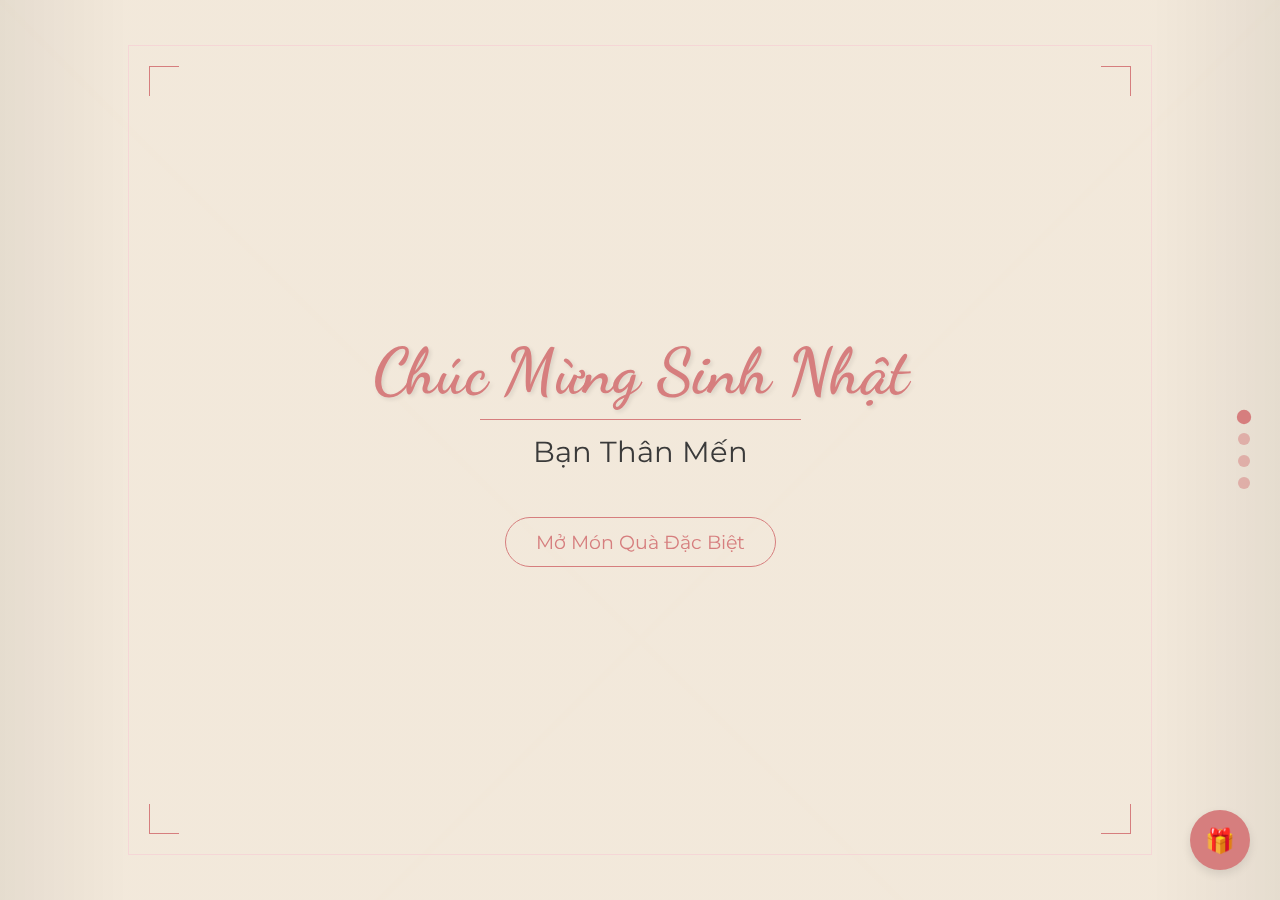
<file: view2.html>
<!DOCTYPE html>
<html lang="vi">
    <head>
        <meta charset="UTF-8" />
        <meta name="viewport" content="width=device-width, initial-scale=1.0" />
        <title>Chúc Mừng Sinh Nhật Bạn Thân Mến</title>
        <!-- <link rel="stylesheet" href="css/style.css" />
        <link rel="stylesheet" href="css/reponsive.css" />
        <link rel="stylesheet" href="css/flowers.css" />
        <link rel="stylesheet" href="css/animations.css" />
        <link rel="stylesheet" href="css/candles.css" />
        <link rel="stylesheet" href="css/fireworks.css" />
        <link rel="stylesheet" href="css/navigation.css" />
        <link rel="stylesheet" href="css/pages.css" />
        <link rel="stylesheet" href="css/layout.css" />
        <link rel="stylesheet" href="css/base.css" /> -->
        <link rel="stylesheet" href="style_temp.css" />
    </head>
    <body>
        <div class="book">
            <!-- Cover -->
            <div class="cover" id="cover">
                <div class="cover-design">
                    <div class="corner corner-tl"></div>
                    <div class="corner corner-tr"></div>
                    <div class="corner corner-bl"></div>
                    <div class="corner corner-br"></div>
                </div>
                <h1 class="cover-title">Chúc Mừng Sinh Nhật</h1>
                <h2 class="cover-subtitle">Bạn Thân Mến</h2>
                <button class="cover-button" id="open-book">
                    Mở Món Quà Đặc Biệt
                </button>
            </div>

            <!-- Pages -->
            <div class="pages" id="pages">
                <!-- Page 1: Birthday Greeting -->
                <div class="page page-1" id="page-1">
                    <div class="page-content">
                        <h2>Lời Chúc Từ Trái Tim</h2>

                        <div class="birthday-message">
                            <p class="birthday-text">
                                Trong ngày sinh nhật đặc biệt này, tôi muốn gửi
                                đến bạn những lời chúc tốt đẹp nhất.
                            </p>
                            <p class="birthday-text">
                                Chúc bạn luôn vui vẻ, khỏe mạnh và hạnh phúc.
                                Mong rằng năm tuổi mới sẽ mang đến cho bạn thật
                                nhiều thành công, may mắn và những trải nghiệm
                                tuyệt vời.
                            </p>
                            <p class="birthday-text">
                                Cảm ơn vì đã là một người bạn tuyệt vời. Chúc
                                mừng sinh nhật!
                            </p>
                        </div>

                        <div class="signature">Người luôn trân trọng bạn</div>
                    </div>
                </div>

                <!-- Page 2: Cake with Centered Candle -->
                <div class="page page-2" id="page-2">
                    <div class="page-content">
                        <h2>Bánh Sinh Nhật</h2>

                        <p>Hãy thổi nến và ước một điều thật đặc biệt!</p>

                        <div class="cake-container">
                            <svg
                                viewBox="0 0 400 400"
                                xmlns="http://www.w3.org/2000/svg"
                                id="cake-svg"
                            >
                                <!-- Fireworks animation elements -->
                                <g id="fireworks">
                                    <!-- Firework 1 -->
                                    <g
                                        class="firework"
                                        transform="translate(60, 80)"
                                    >
                                        <circle r="2" fill="#FF5252">
                                            <animate
                                                attributeName="opacity"
                                                values="0;1;0"
                                                dur="2s"
                                                repeatCount="indefinite"
                                                begin="0s"
                                            />
                                        </circle>
                                        <g>
                                            <line
                                                x1="0"
                                                y1="0"
                                                x2="10"
                                                y2="-10"
                                                stroke="#FF5252"
                                                stroke-width="1.5"
                                            >
                                                <animate
                                                    attributeName="opacity"
                                                    values="0;1;0"
                                                    dur="2s"
                                                    repeatCount="indefinite"
                                                    begin="0s"
                                                />
                                            </line>
                                            <line
                                                x1="0"
                                                y1="0"
                                                x2="10"
                                                y2="0"
                                                stroke="#FF5252"
                                                stroke-width="1.5"
                                            >
                                                <animate
                                                    attributeName="opacity"
                                                    values="0;1;0"
                                                    dur="2s"
                                                    repeatCount="indefinite"
                                                    begin="0s"
                                                />
                                            </line>
                                            <line
                                                x1="0"
                                                y1="0"
                                                x2="10"
                                                y2="10"
                                                stroke="#FF5252"
                                                stroke-width="1.5"
                                            >
                                                <animate
                                                    attributeName="opacity"
                                                    values="0;1;0"
                                                    dur="2s"
                                                    repeatCount="indefinite"
                                                    begin="0s"
                                                />
                                            </line>
                                            <line
                                                x1="0"
                                                y1="0"
                                                x2="0"
                                                y2="10"
                                                stroke="#FF5252"
                                                stroke-width="1.5"
                                            >
                                                <animate
                                                    attributeName="opacity"
                                                    values="0;1;0"
                                                    dur="2s"
                                                    repeatCount="indefinite"
                                                    begin="0s"
                                                />
                                            </line>
                                            <line
                                                x1="0"
                                                y1="0"
                                                x2="-10"
                                                y2="10"
                                                stroke="#FF5252"
                                                stroke-width="1.5"
                                            >
                                                <animate
                                                    attributeName="opacity"
                                                    values="0;1;0"
                                                    dur="2s"
                                                    repeatCount="indefinite"
                                                    begin="0s"
                                                />
                                            </line>
                                            <line
                                                x1="0"
                                                y1="0"
                                                x2="-10"
                                                y2="0"
                                                stroke="#FF5252"
                                                stroke-width="1.5"
                                            >
                                                <animate
                                                    attributeName="opacity"
                                                    values="0;1;0"
                                                    dur="2s"
                                                    repeatCount="indefinite"
                                                    begin="0s"
                                                />
                                            </line>
                                            <line
                                                x1="0"
                                                y1="0"
                                                x2="-10"
                                                y2="-10"
                                                stroke="#FF5252"
                                                stroke-width="1.5"
                                            >
                                                <animate
                                                    attributeName="opacity"
                                                    values="0;1;0"
                                                    dur="2s"
                                                    repeatCount="indefinite"
                                                    begin="0s"
                                                />
                                            </line>
                                            <line
                                                x1="0"
                                                y1="0"
                                                x2="0"
                                                y2="-10"
                                                stroke="#FF5252"
                                                stroke-width="1.5"
                                            >
                                                <animate
                                                    attributeName="opacity"
                                                    values="0;1;0"
                                                    dur="2s"
                                                    repeatCount="indefinite"
                                                    begin="0s"
                                                />
                                            </line>
                                        </g>
                                    </g>

                                    <!-- Firework 2 -->
                                    <g
                                        class="firework"
                                        transform="translate(330, 100)"
                                    >
                                        <circle r="2" fill="#FFD54F">
                                            <animate
                                                attributeName="opacity"
                                                values="0;1;0"
                                                dur="2.3s"
                                                repeatCount="indefinite"
                                                begin="0.5s"
                                            />
                                        </circle>
                                        <g>
                                            <line
                                                x1="0"
                                                y1="0"
                                                x2="10"
                                                y2="-10"
                                                stroke="#FFD54F"
                                                stroke-width="1.5"
                                            >
                                                <animate
                                                    attributeName="opacity"
                                                    values="0;1;0"
                                                    dur="2.3s"
                                                    repeatCount="indefinite"
                                                    begin="0.5s"
                                                />
                                            </line>
                                            <line
                                                x1="0"
                                                y1="0"
                                                x2="10"
                                                y2="0"
                                                stroke="#FFD54F"
                                                stroke-width="1.5"
                                            >
                                                <animate
                                                    attributeName="opacity"
                                                    values="0;1;0"
                                                    dur="2.3s"
                                                    repeatCount="indefinite"
                                                    begin="0.5s"
                                                />
                                            </line>
                                            <line
                                                x1="0"
                                                y1="0"
                                                x2="10"
                                                y2="10"
                                                stroke="#FFD54F"
                                                stroke-width="1.5"
                                            >
                                                <animate
                                                    attributeName="opacity"
                                                    values="0;1;0"
                                                    dur="2.3s"
                                                    repeatCount="indefinite"
                                                    begin="0.5s"
                                                />
                                            </line>
                                            <line
                                                x1="0"
                                                y1="0"
                                                x2="0"
                                                y2="10"
                                                stroke="#FFD54F"
                                                stroke-width="1.5"
                                            >
                                                <animate
                                                    attributeName="opacity"
                                                    values="0;1;0"
                                                    dur="2.3s"
                                                    repeatCount="indefinite"
                                                    begin="0.5s"
                                                />
                                            </line>
                                            <line
                                                x1="0"
                                                y1="0"
                                                x2="-10"
                                                y2="10"
                                                stroke="#FFD54F"
                                                stroke-width="1.5"
                                            >
                                                <animate
                                                    attributeName="opacity"
                                                    values="0;1;0"
                                                    dur="2.3s"
                                                    repeatCount="indefinite"
                                                    begin="0.5s"
                                                />
                                            </line>
                                            <line
                                                x1="0"
                                                y1="0"
                                                x2="-10"
                                                y2="0"
                                                stroke="#FFD54F"
                                                stroke-width="1.5"
                                            >
                                                <animate
                                                    attributeName="opacity"
                                                    values="0;1;0"
                                                    dur="2.3s"
                                                    repeatCount="indefinite"
                                                    begin="0.5s"
                                                />
                                            </line>
                                            <line
                                                x1="0"
                                                y1="0"
                                                x2="-10"
                                                y2="-10"
                                                stroke="#FFD54F"
                                                stroke-width="1.5"
                                            >
                                                <animate
                                                    attributeName="opacity"
                                                    values="0;1;0"
                                                    dur="2.3s"
                                                    repeatCount="indefinite"
                                                    begin="0.5s"
                                                />
                                            </line>
                                            <line
                                                x1="0"
                                                y1="0"
                                                x2="0"
                                                y2="-10"
                                                stroke="#FFD54F"
                                                stroke-width="1.5"
                                            >
                                                <animate
                                                    attributeName="opacity"
                                                    values="0;1;0"
                                                    dur="2.3s"
                                                    repeatCount="indefinite"
                                                    begin="0.5s"
                                                />
                                            </line>
                                        </g>
                                    </g>

                                    <!-- More scattered small fireworks -->
                                    <circle
                                        cx="100"
                                        cy="40"
                                        r="2"
                                        fill="#FF7043"
                                    >
                                        <animate
                                            attributeName="r"
                                            values="0;3;0"
                                            dur="1s"
                                            repeatCount="indefinite"
                                            begin="0.2s"
                                        />
                                        <animate
                                            attributeName="opacity"
                                            values="0;1;0"
                                            dur="1s"
                                            repeatCount="indefinite"
                                            begin="0.2s"
                                        />
                                    </circle>

                                    <circle
                                        cx="150"
                                        cy="70"
                                        r="2"
                                        fill="#f8a5c2"
                                    >
                                        <animate
                                            attributeName="r"
                                            values="0;4;0"
                                            dur="1.5s"
                                            repeatCount="indefinite"
                                            begin="0.7s"
                                        />
                                        <animate
                                            attributeName="opacity"
                                            values="0;1;0"
                                            dur="1.5s"
                                            repeatCount="indefinite"
                                            begin="0.7s"
                                        />
                                    </circle>

                                    <circle
                                        cx="280"
                                        cy="60"
                                        r="2"
                                        fill="#a29bfe"
                                    >
                                        <animate
                                            attributeName="r"
                                            values="0;3;0"
                                            dur="1.2s"
                                            repeatCount="indefinite"
                                            begin="1.2s"
                                        />
                                        <animate
                                            attributeName="opacity"
                                            values="0;1;0"
                                            dur="1.2s"
                                            repeatCount="indefinite"
                                            begin="1.2s"
                                        />
                                    </circle>
                                </g>

                                <!-- Cake - Bottom Layer -->
                                <rect
                                    x="100"
                                    y="300"
                                    width="200"
                                    height="70"
                                    rx="5"
                                    ry="5"
                                    fill="#f5d6d6"
                                />
                                <!-- Cake - Middle Layer -->
                                <rect
                                    x="120"
                                    y="240"
                                    width="160"
                                    height="60"
                                    rx="5"
                                    ry="5"
                                    fill="#eaabab"
                                />
                                <!-- Cake - Top Layer -->
                                <rect
                                    x="140"
                                    y="190"
                                    width="120"
                                    height="50"
                                    rx="5"
                                    ry="5"
                                    fill="#d67e7e"
                                />

                                <!-- White dots on cake (decorations) -->
                                <!-- Bottom layer dots -->
                                <circle cx="130" cy="330" r="5" fill="white" />
                                <circle cx="170" cy="330" r="5" fill="white" />
                                <circle cx="210" cy="330" r="5" fill="white" />
                                <circle cx="250" cy="330" r="5" fill="white" />
                                <circle cx="290" cy="330" r="5" fill="white" />

                                <circle cx="150" cy="350" r="5" fill="white" />
                                <circle cx="190" cy="350" r="5" fill="white" />
                                <circle cx="230" cy="350" r="5" fill="white" />
                                <circle cx="270" cy="350" r="5" fill="white" />

                                <!-- Middle layer dots -->
                                <circle cx="140" cy="260" r="5" fill="white" />
                                <circle cx="180" cy="260" r="5" fill="white" />
                                <circle cx="220" cy="260" r="5" fill="white" />
                                <circle cx="260" cy="260" r="5" fill="white" />

                                <circle cx="160" cy="280" r="5" fill="white" />
                                <circle cx="200" cy="280" r="5" fill="white" />
                                <circle cx="240" cy="280" r="5" fill="white" />

                                <!-- Top layer dots -->
                                <circle cx="160" cy="210" r="5" fill="white" />
                                <circle cx="200" cy="210" r="5" fill="white" />
                                <circle cx="240" cy="210" r="5" fill="white" />

                                <circle cx="180" cy="230" r="5" fill="white" />
                                <circle cx="220" cy="230" r="5" fill="white" />

                                <!-- Candle - perfectly centered on top of cake -->
                                <g id="candle">
                                    <rect
                                        id="candle-body"
                                        x="195"
                                        y="160"
                                        width="10"
                                        height="30"
                                        fill="#FF9800"
                                    />

                                    <!-- Candle Flame Group -->
                                    <g id="candle-flame">
                                        <!-- Inner flame -->
                                        <ellipse
                                            id="candle-flame-inner"
                                            cx="200"
                                            cy="155"
                                            rx="5"
                                            ry="8"
                                            fill="#FFEB3B"
                                        >
                                            <animate
                                                attributeName="ry"
                                                values="7;9;7"
                                                dur="0.5s"
                                                repeatCount="indefinite"
                                            />
                                            <animate
                                                attributeName="opacity"
                                                values="0.8;1;0.8"
                                                dur="0.5s"
                                                repeatCount="indefinite"
                                            />
                                        </ellipse>

                                        <!-- Outer glow -->
                                        <ellipse
                                            id="candle-flame-outer"
                                            cx="200"
                                            cy="155"
                                            rx="8"
                                            ry="12"
                                            fill="#FFC107"
                                            opacity="0.7"
                                        >
                                            <animate
                                                attributeName="ry"
                                                values="11;13;11"
                                                dur="0.5s"
                                                repeatCount="indefinite"
                                            />
                                            <animate
                                                attributeName="opacity"
                                                values="0.5;0.7;0.5"
                                                dur="0.5s"
                                                repeatCount="indefinite"
                                            />
                                        </ellipse>

                                        <!-- Light radiation -->
                                        <circle
                                            id="candle-glow"
                                            cx="200"
                                            cy="155"
                                            r="15"
                                            fill="#FFEB3B"
                                            opacity="0.3"
                                        >
                                            <animate
                                                attributeName="r"
                                                values="15;20;15"
                                                dur="1s"
                                                repeatCount="indefinite"
                                            />
                                            <animate
                                                attributeName="opacity"
                                                values="0.3;0.1;0.3"
                                                dur="1s"
                                                repeatCount="indefinite"
                                            />
                                        </circle>
                                    </g>
                                </g>

                                <!-- More sparkling fireworks -->
                                <g id="sparkles">
                                    <!-- Sparkle 1 -->
                                    <path
                                        d="M140,120 L145,115 M140,115 L145,120"
                                        stroke="#FFC107"
                                        stroke-width="1.5"
                                    >
                                        <animate
                                            attributeName="opacity"
                                            values="0;1;0"
                                            dur="1s"
                                            repeatCount="indefinite"
                                            begin="0s"
                                        />
                                    </path>

                                    <!-- Sparkle 2 -->
                                    <path
                                        d="M260,100 L265,95 M260,95 L265,100"
                                        stroke="#FF5252"
                                        stroke-width="1.5"
                                    >
                                        <animate
                                            attributeName="opacity"
                                            values="0;1;0"
                                            dur="1.5s"
                                            repeatCount="indefinite"
                                            begin="0.3s"
                                        />
                                    </path>

                                    <!-- Sparkle 3 -->
                                    <path
                                        d="M310,150 L315,145 M310,145 L315,150"
                                        stroke="#64B5F6"
                                        stroke-width="1.5"
                                    >
                                        <animate
                                            attributeName="opacity"
                                            values="0;1;0"
                                            dur="1.2s"
                                            repeatCount="indefinite"
                                            begin="0.6s"
                                        />
                                    </path>
                                </g>

                                <!-- Style -->
                                <style>
                                    @keyframes twinkle {
                                        0% {
                                            opacity: 0;
                                        }
                                        50% {
                                            opacity: 1;
                                        }
                                        100% {
                                            opacity: 0;
                                        }
                                    }
                                    .firework {
                                        animation: twinkle 2s infinite;
                                    }
                                    .firework:nth-child(2) {
                                        animation-delay: 0.3s;
                                    }
                                    .firework:nth-child(3) {
                                        animation-delay: 0.6s;
                                    }
                                </style>
                            </svg>
                        </div>

                        <div class="candle-message" id="candle-message">
                            Chúc bạn những điều tốt đẹp nhất!
                        </div>

                        <!-- Thêm nút thổi nến -->
                        <button class="blow-candle-btn" id="blow-candle">
                            Thổi Nến Sinh Nhật
                        </button>
                        <button class="cake-button" id="reset-candles">
                            Thắp Lại Nến
                        </button>
                    </div>
                </div>

                <!-- Page 3: Fireworks -->
                <div class="page page-3" id="page-3">
                    <div class="page-content">
                        <h2>Pháo Hoa Rực Rỡ</h2>

                        <p>
                            Để chào mừng ngày đặc biệt của bạn với những ánh
                            sáng rực rỡ!
                        </p>

                        <div
                            class="fireworks-container"
                            id="fireworks-container"
                        >
                            <!-- Fireworks will be added with JavaScript -->
                        </div>

                        <button class="firework-button" id="start-fireworks">
                            Bắt Đầu Pháo Hoa
                        </button>
                    </div>
                </div>

                <!-- Page 4: Bouquet -->
                <div class="page page-4" id="page-4">
                    <div class="page-content">
                        <h2>Bó Hoa Tươi Thắm</h2>

                        <p>
                            Một bó hoa đặc biệt dành tặng cho ngày đặc biệt của
                            bạn.
                        </p>

                        <div class="bouquet-container">
                            <div class="bouquet" id="bouquet">
                                <div class="main-stem"></div>
                                <div class="stem stem-1"></div>
                                <div class="stem stem-2"></div>
                                <div class="stem stem-3"></div>
                                <div class="stem stem-4"></div>

                                <div class="leaf leaf-1"></div>
                                <div class="leaf leaf-2"></div>
                                <div class="leaf leaf-3"></div>
                                <div class="leaf leaf-4"></div>

                                <!-- Hoa sẽ được tạo động bằng JavaScript -->

                                <div class="bouquet-wrapper"></div>
                                <div class="bouquet-ribbon"></div>
                            </div>
                        </div>

                        <button class="bouquet-button" id="bloom-flowers">
                            Làm Nở Hoa
                        </button>
                    </div>
                </div>
            </div>

            <!-- Navigation -->
            <div class="navigation">
                <div class="nav-item active" data-page="page-1"></div>
                <div class="nav-item" data-page="page-2"></div>
                <div class="nav-item" data-page="page-3"></div>
                <div class="nav-item" data-page="page-4"></div>
            </div>

            <!-- Surprise button -->
            <div class="surprise-button" id="surprise-button">🎁</div>

            <!-- Modal -->
            <div class="modal-overlay" id="modal-overlay">
                <div class="modal">
                    <button class="modal-close" id="modal-close">
                        &times;
                    </button>
                    <h2 class="modal-title">Bất Ngờ Đặc Biệt!</h2>
                    <div class="modal-content">
                        <p>
                            Chúc mừng sinh nhật thân yêu! Mỗi năm trôi qua đều
                            thêm khẳng định rằng bạn là một người tuyệt vời, độc
                            đáo và đáng quý.
                        </p>
                        <p>
                            Trong ngày đặc biệt này, tôi chỉ muốn nhắc bạn nhớ
                            rằng: bạn là một món quà đối với thế giới này. Mỗi
                            nụ cười, mỗi lời nói, mỗi hành động nhỏ của bạn đều
                            có khả năng tạo nên sự khác biệt trong cuộc sống của
                            những người xung quanh.
                        </p>
                        <p>
                            Hãy tiếp tục là chính mình - người mà tôi và nhiều
                            người khác yêu mến và ngưỡng mộ.
                        </p>
                        <div class="modal-signature">
                            Người luôn trân trọng bạn
                        </div>
                    </div>
                </div>
            </div>
        </div>

        <!-- Sử dụng tệp JavaScript đã gộp -->
        <!-- <script type="module" src="js/config.js"></script>
        <script type="module" src="js/candles.js"></script>
        <script type="module" src="js/fireworks.js"></script>
        <script type="module" src="js/flowers.js"></script>
        <script type="module" src="js/navigation.js"></script>
        <script type="module" src="js/utils.js"></script>
        <script type="module" src="js/main.js"></script> -->
        <script src="script_temp.js"></script>
    </body>
</html>
</file>
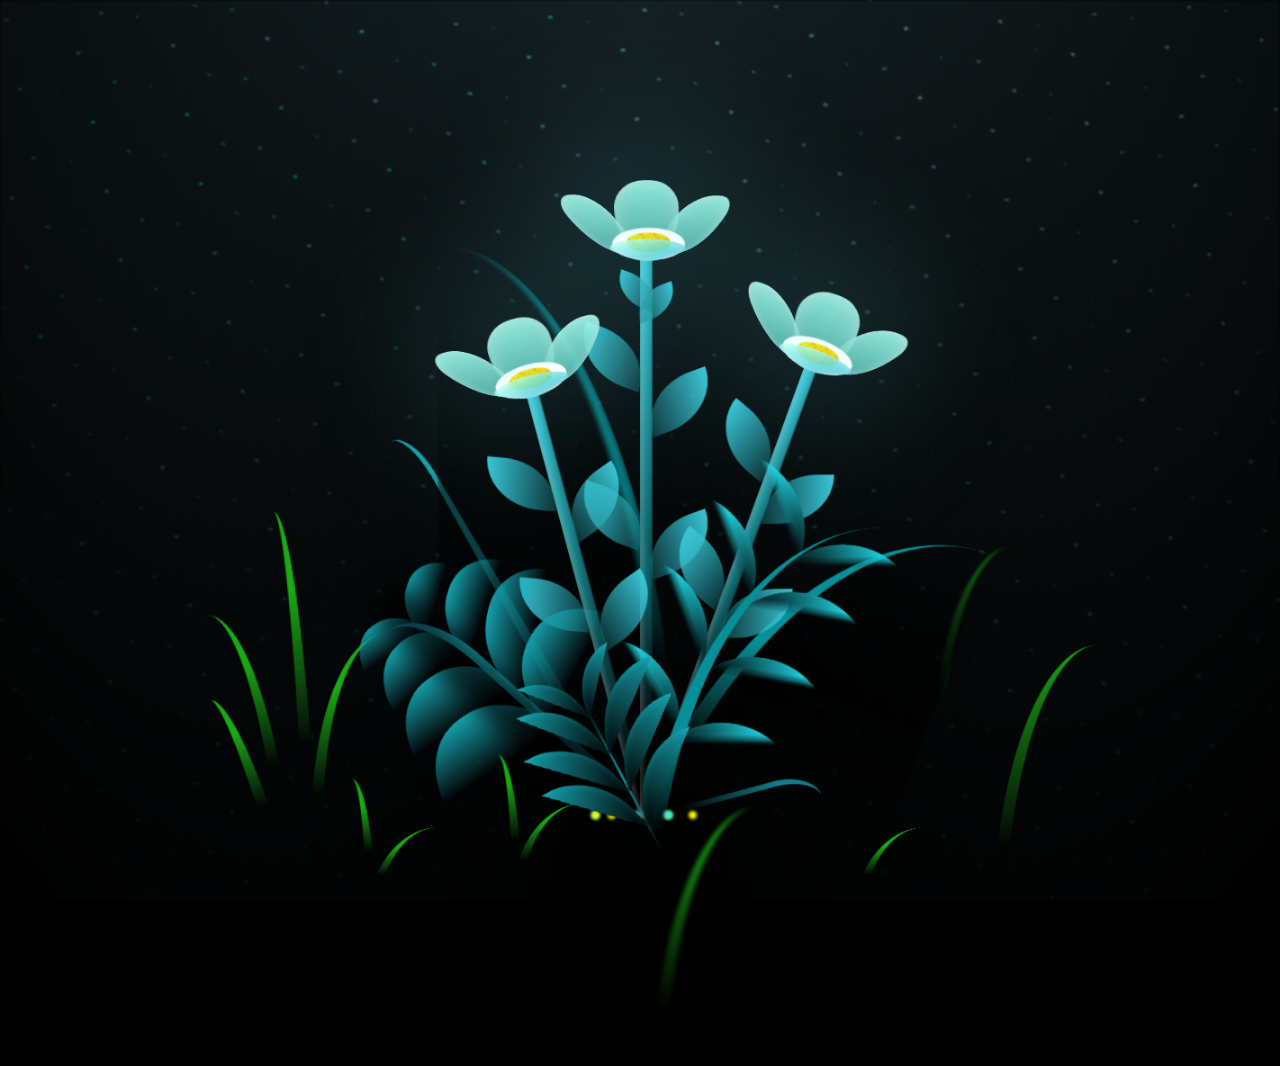
<file: view4.html>
<!DOCTYPE html>
<html lang="en">
    <head>
        <meta charset="UTF-8" />
        <meta name="viewport" content="width=device-width, initial-scale=1.0" />
        <title>Flower Animation</title>
        <link rel="stylesheet" href="style2.css" />
    </head>
    <body>
        <div class="night"></div>
        <div class="flowers">
            <!-- Flower 1 -->
            <div class="flower flower--1">
                <div class="flower__leafs flower__leafs--1">
                    <div class="flower__leaf flower__leaf--1"></div>
                    <div class="flower__leaf flower__leaf--2"></div>
                    <div class="flower__leaf flower__leaf--3"></div>
                    <div class="flower__leaf flower__leaf--4"></div>
                    <div class="flower__white-circle"></div>
                </div>
                <div class="flower__line">
                    <div class="flower__line__leaf flower__line__leaf--1"></div>
                    <div class="flower__line__leaf flower__line__leaf--2"></div>
                    <div class="flower__line__leaf flower__line__leaf--3"></div>
                    <div class="flower__line__leaf flower__line__leaf--4"></div>
                    <div class="flower__line__leaf flower__line__leaf--5"></div>
                    <div class="flower__line__leaf flower__line__leaf--6"></div>
                </div>
                <div class="flower__light flower__light--1"></div>
                <div class="flower__light flower__light--2"></div>
                <div class="flower__light flower__light--3"></div>
                <div class="flower__light flower__light--4"></div>
                <div class="flower__light flower__light--5"></div>
                <div class="flower__light flower__light--6"></div>
                <div class="flower__light flower__light--7"></div>
                <div class="flower__light flower__light--8"></div>
            </div>

            <!-- Flower 2 -->
            <div class="flower flower--2">
                <div class="flower__leafs flower__leafs--2">
                    <div class="flower__leaf flower__leaf--1"></div>
                    <div class="flower__leaf flower__leaf--2"></div>
                    <div class="flower__leaf flower__leaf--3"></div>
                    <div class="flower__leaf flower__leaf--4"></div>
                    <div class="flower__white-circle"></div>
                </div>
                <div class="flower__line">
                    <div class="flower__line__leaf flower__line__leaf--1"></div>
                    <div class="flower__line__leaf flower__line__leaf--2"></div>
                    <div class="flower__line__leaf flower__line__leaf--3"></div>
                    <div class="flower__line__leaf flower__line__leaf--4"></div>
                </div>
            </div>

            <!-- Flower 3 -->
            <div class="flower flower--3">
                <div class="flower__leafs flower__leafs--3">
                    <div class="flower__leaf flower__leaf--1"></div>
                    <div class="flower__leaf flower__leaf--2"></div>
                    <div class="flower__leaf flower__leaf--3"></div>
                    <div class="flower__leaf flower__leaf--4"></div>
                    <div class="flower__white-circle"></div>
                </div>
                <div class="flower__line">
                    <div class="flower__line__leaf flower__line__leaf--1"></div>
                    <div class="flower__line__leaf flower__line__leaf--2"></div>
                    <div class="flower__line__leaf flower__line__leaf--3"></div>
                    <div class="flower__line__leaf flower__line__leaf--4"></div>
                </div>
            </div>

            <!-- Grass Elements -->
            <div class="flower__grass flower__grass--1 growing-grass">
                <div class="flower__grass--top"></div>
                <div class="flower__grass--bottom"></div>
                <div class="flower__grass__leaf flower__grass__leaf--1"></div>
                <div class="flower__grass__leaf flower__grass__leaf--2"></div>
                <div class="flower__grass__leaf flower__grass__leaf--3"></div>
                <div class="flower__grass__leaf flower__grass__leaf--4"></div>
                <div class="flower__grass__leaf flower__grass__leaf--5"></div>
                <div class="flower__grass__leaf flower__grass__leaf--6"></div>
                <div class="flower__grass__leaf flower__grass__leaf--7"></div>
                <div class="flower__grass__leaf flower__grass__leaf--8"></div>
                <div class="flower__grass__overlay"></div>
            </div>

            <div class="flower__grass flower__grass--2 growing-grass">
                <div class="flower__grass--top"></div>
                <div class="flower__grass--bottom"></div>
            </div>

            <!-- Long Grass -->
            <div class="flower__g-long grow-ans" style="--d: 4.1s">
                <div class="flower__g-long__top"></div>
                <div class="flower__g-long__bottom"></div>
            </div>

            <!-- Right Grass -->
            <div
                class="flower__g-right flower__g-right--1 grow-ans"
                style="--d: 4.2s"
            >
                <div class="leaf"></div>
            </div>

            <div
                class="flower__g-right flower__g-right--2 grow-ans"
                style="--d: 4.3s"
            >
                <div class="leaf"></div>
            </div>

            <!-- Front Grass -->
            <div class="flower__g-front grow-ans" style="--d: 4.4s">
                <div class="flower__g-front__line">
                    <div
                        class="flower__g-front__leaf-wrapper flower__g-front__leaf-wrapper--1"
                    >
                        <div class="flower__g-front__leaf"></div>
                    </div>
                    <div
                        class="flower__g-front__leaf-wrapper flower__g-front__leaf-wrapper--2"
                    >
                        <div class="flower__g-front__leaf"></div>
                    </div>
                    <div
                        class="flower__g-front__leaf-wrapper flower__g-front__leaf-wrapper--3"
                    >
                        <div class="flower__g-front__leaf"></div>
                    </div>
                    <div
                        class="flower__g-front__leaf-wrapper flower__g-front__leaf-wrapper--4"
                    >
                        <div class="flower__g-front__leaf"></div>
                    </div>
                    <div
                        class="flower__g-front__leaf-wrapper flower__g-front__leaf-wrapper--5"
                    >
                        <div class="flower__g-front__leaf"></div>
                    </div>
                    <div
                        class="flower__g-front__leaf-wrapper flower__g-front__leaf-wrapper--6"
                    >
                        <div class="flower__g-front__leaf"></div>
                    </div>
                    <div
                        class="flower__g-front__leaf-wrapper flower__g-front__leaf-wrapper--7"
                    >
                        <div class="flower__g-front__leaf"></div>
                    </div>
                    <div
                        class="flower__g-front__leaf-wrapper flower__g-front__leaf-wrapper--8"
                    >
                        <div class="flower__g-front__leaf"></div>
                    </div>
                </div>
            </div>

            <!-- FR Grass -->
            <div class="flower__g-fr grow-ans" style="--d: 4.5s">
                <div class="leaf"></div>
                <div class="flower__g-fr__leaf flower__g-fr__leaf--1"></div>
                <div class="flower__g-fr__leaf flower__g-fr__leaf--2"></div>
                <div class="flower__g-fr__leaf flower__g-fr__leaf--3"></div>
                <div class="flower__g-fr__leaf flower__g-fr__leaf--4"></div>
                <div class="flower__g-fr__leaf flower__g-fr__leaf--5"></div>
                <div class="flower__g-fr__leaf flower__g-fr__leaf--6"></div>
                <div class="flower__g-fr__leaf flower__g-fr__leaf--7"></div>
                <div class="flower__g-fr__leaf flower__g-fr__leaf--8"></div>
            </div>

            <!-- Long Grass Elements -->
            <div class="long-g long-g--1">
                <div class="leaf leaf--0"></div>
                <div class="leaf leaf--1"></div>
                <div class="leaf leaf--2"></div>
                <div class="leaf leaf--3"></div>
            </div>

            <div class="long-g long-g--2">
                <div class="leaf leaf--0"></div>
                <div class="leaf leaf--1"></div>
            </div>

            <div class="long-g long-g--3">
                <div class="leaf leaf--0"></div>
                <div class="leaf leaf--1"></div>
            </div>

            <div class="long-g long-g--4">
                <div class="leaf leaf--0"></div>
            </div>

            <div class="long-g long-g--5">
                <div class="leaf leaf--0"></div>
            </div>

            <div class="long-g long-g--6">
                <div class="leaf leaf--0"></div>
            </div>

            <div class="long-g long-g--7">
                <div class="leaf leaf--0"></div>
            </div>
        </div>

        <script>
            // Add class to body when content is loaded
            document.body.classList.add("not-loaded");

            // Remove the not-loaded class after the page has fully loaded
            window.addEventListener("load", function () {
                setTimeout(function () {
                    document.body.classList.remove("not-loaded");
                }, 100);
            });
        </script>
    </body>
</html>
</file>
<file: css/style.css>
/**
 * style.css - Main stylesheet importing all components
 */

/* Import Google Fonts */
@import url("https://fonts.googleapis.com/css2?family=Playfair+Display:ital,wght@0,400;0,500;0,600;0,700;1,400;1,500&family=Source+Serif+Pro:wght@300;400;600;700&family=Dancing+Script:wght@400;500;600;700&family=Montserrat:wght@300;400;500;600&display=swap");

/* Import component styles */
@import "base.css";
@import "layout.css";
@import "pages.css";
@import "candles.css";
@import "fireworks.css";
/* @import "flowers.css"; */
@import "navigation.css";
@import "animations.css";
@import "responsive.css";
@import "flower2.css";
/* @import "firework-hpbd.css"; */
</file>
<file: css/reponsive.css>
/**
 * PHẦN 8: KHẢ NĂNG HIỂN THỊ TRÊN NHIỀU THIẾT BỊ
 */
@media (max-width: 768px) {
    .cover-title {
        font-size: 3rem;
    }

    .cover-subtitle {
        font-size: 1.5rem;
    }

    .page-content {
        padding: 2rem;
    }

    .page h2 {
        font-size: 2.5rem;
    }

    .birthday-text {
        font-size: 1.4rem;
    }

    .bouquet {
        width: 250px;
    }

    .navigation {
        right: 10px;
    }

    .surprise-button {
        bottom: 20px;
        right: 20px;
        width: 50px;
        height: 50px;
    }

    /* Điều chỉnh kích thước cho night-flowers trên thiết bị nhỏ hơn */
    .night-flowers {
        height: 250px;
    }

    /* Điều chỉnh kích thước hoa */
    .flower__leaf {
        width: 6vmin;
        height: 9vmin;
    }

    .flower__line {
        height: 35vmin;
    }

    /* Điều chỉnh các phần tử microphone trên thiết bị trung bình */
    .microphone-controls {
        margin: 10px 0;
    }

    #mic-button {
        padding: 8px 12px;
        font-size: 12px;
    }

    .mic-status {
        font-size: 12px;
    }
}

@media (max-width: 480px) {
    .cover-title {
        font-size: 2.5rem;
    }

    .cover-subtitle {
        font-size: 1.2rem;
    }

    .page-content {
        padding: 1.5rem;
    }

    .page h2 {
        font-size: 2rem;
    }

    .birthday-text {
        font-size: 1.2rem;
    }

    .bouquet {
        width: 200px;
    }

    .bouquet-wrapper {
        width: 140px;
    }

    /* Điều chỉnh thêm cho night-flowers trên thiết bị nhỏ */
    .night-flowers {
        height: 200px;
    }

    /* Giảm kích thước hoa */
    .flower__leaf {
        width: 5vmin;
        height: 8vmin;
    }

    .flower__line {
        height: 30vmin;
    }

    /* Điều chỉnh khoảng cách */
    .flower--1,
    .flower--2,
    .flower--3 {
        transform: scale(0.8);
    }

    /* Điều chỉnh các phần tử microphone trên thiết bị nhỏ */
    .microphone-controls {
        margin: 8px 0;
    }

    #mic-button {
        padding: 6px 10px;
        font-size: 11px;
        width: 80%;
        max-width: 180px;
    }

    .mic-status {
        font-size: 11px;
        height: 16px;
    }
}
</file>
<file: css/flowers.css>
/**
 * PHẦN 7: HIỆU ỨNG TRANG BÓ HOA
 */

/* Phần container cho bó hoa */
.bouquet-container {
    width: 100%;
    display: flex;
    justify-content: center;
    align-items: center;
    margin: 20px 0;
    position: relative;
    overflow: hidden;
    height: 380px; /* Increased height for more space */
}

/* Nút làm nở hoa */
.bouquet-button {
    display: block;
    margin: 20px auto 10px;
    padding: 10px 25px;
    background-color: var(--light-accent);
    color: var(--text-color);
    border: none;
    border-radius: 30px;
    font-family: "Montserrat", sans-serif;
    font-size: 1rem;
    cursor: pointer;
    transition: all 0.3s ease;
    box-shadow: 0 2px 5px var(--shadow);
    position: relative;
    overflow: hidden;
}

.bouquet-button:hover {
    background-color: var(--accent-color);
    color: white;
    transform: translateY(-2px);
    box-shadow: 0 4px 8px var(--shadow);
}

.bouquet-button:active {
    transform: translateY(0);
}

/* === PHẦN HOA TỰ ĐỘNG === */
/* Container cho bó hoa ban đêm */
.night-flowers {
    position: relative;
    transform: scale(0.7); /* Reduced scale to make flowers smaller */
    width: 100%;
    height: 150%;
    display: flex;
    align-items: flex-end;
    justify-content: center;
    overflow: hidden;
    perspective: 1000px;
}

/* Phần nền tối của bó hoa */
.night {
    position: absolute;
    left: 50%;
    top: 0;
    transform: translateX(-50%);
    width: 100%;
    height: 100%;
    filter: blur(0.1vmin);
    background-image: radial-gradient(ellipse at top, transparent 0%, #000),
        radial-gradient(ellipse at bottom, #000, rgba(255, 220, 220, 0.2)),
        repeating-linear-gradient(
            220deg,
            rgb(0, 0, 0) 0px,
            rgb(0, 0, 0) 19px,
            transparent 19px,
            transparent 22px
        ),
        repeating-linear-gradient(
            189deg,
            rgb(0, 0, 0) 0px,
            rgb(0, 0, 0) 19px,
            transparent 19px,
            transparent 22px
        ),
        repeating-linear-gradient(
            148deg,
            rgb(0, 0, 0) 0px,
            rgb(0, 0, 0) 19px,
            transparent 19px,
            transparent 22px
        ),
        linear-gradient(90deg, #f5d6d6, rgb(240, 240, 240));
}

/* Container hoa */
.flowers {
    position: relative;
    transform: scale(0.75); /* Further reduced scale for better fit */
    margin-bottom: 20px; /* Added margin to push flowers up a bit from bottom */
}

/* === PHẦN HOA === */
/* Flower Base */
.flower {
    --fl-speed: 0.8s;
    position: absolute;
    bottom: 10vmin;
    transform-origin: bottom center;
    z-index: 10;
}

/* Hoa thứ nhất */
.flower--1 {
    animation: moving-flower-1 4s linear infinite;
}

.flower--1 .flower__line {
    height: 60vmin; /* Reduced height for better proportions */
    animation-delay: 0.3s;
}

.flower--1 .flower__line__leaf--1 {
    animation: blooming-leaf-right var(--fl-speed) 1.6s backwards;
}

.flower--1 .flower__line__leaf--2 {
    animation: blooming-leaf-right var(--fl-speed) 1.4s backwards;
}

.flower--1 .flower__line__leaf--3 {
    animation: blooming-leaf-left var(--fl-speed) 1.2s backwards;
}

.flower--1 .flower__line__leaf--4 {
    animation: blooming-leaf-left var(--fl-speed) 1s backwards;
}

.flower--1 .flower__line__leaf--5 {
    animation: blooming-leaf-right var(--fl-speed) 1.8s backwards;
}

.flower--1 .flower__line__leaf--6 {
    animation: blooming-leaf-left var(--fl-speed) 2s backwards;
}

/* Hoa thứ hai */
.flower--2 {
    left: 50%;
    transform: rotate(20deg);
    animation: moving-flower-2 4s linear infinite;
}

.flower--2 .flower__line {
    height: 50vmin; /* Reduced height for better proportions */
    animation-delay: 0.6s;
}

.flower--2 .flower__line__leaf--1 {
    animation: blooming-leaf-right var(--fl-speed) 1.9s backwards;
}

.flower--2 .flower__line__leaf--2 {
    animation: blooming-leaf-right var(--fl-speed) 1.7s backwards;
}

.flower--2 .flower__line__leaf--3 {
    animation: blooming-leaf-left var(--fl-speed) 1.5s backwards;
}

.flower--2 .flower__line__leaf--4 {
    animation: blooming-leaf-left var(--fl-speed) 1.3s backwards;
}

/* Hoa thứ ba */
.flower--3 {
    left: 50%;
    transform: rotate(-15deg);
    animation: moving-flower-3 4s linear infinite;
}

.flower--3 .flower__line {
    animation-delay: 0.9s;
}

.flower--3 .flower__line__leaf--1 {
    animation: blooming-leaf-right var(--fl-speed) 2.5s backwards;
}

.flower--3 .flower__line__leaf--2 {
    animation: blooming-leaf-right var(--fl-speed) 2.3s backwards;
}

.flower--3 .flower__line__leaf--3 {
    animation: blooming-leaf-left var(--fl-speed) 2.1s backwards;
}

.flower--3 .flower__line__leaf--4 {
    animation: blooming-leaf-left var(--fl-speed) 1.9s backwards;
}

/* Phần lá hoa */
.flower__leafs {
    position: relative;
    animation: blooming-flower 2s backwards;
}

.flower__leafs--1 {
    animation-delay: 1.1s;
}

.flower__leafs--2 {
    animation-delay: 1.4s;
}

.flower__leafs--3 {
    animation-delay: 1.7s;
}

.flower__leafs::after {
    content: "";
    position: absolute;
    left: 0;
    top: 0;
    transform: translate(-50%, -100%);
    width: 8vmin;
    height: 8vmin;
    background-color: #f5d6d6;
    filter: blur(10vmin);
}

.flower__leaf {
    position: absolute;
    bottom: 0;
    left: 50%;
    width: 8vmin;
    height: 11vmin;
    border-radius: 51% 49% 47% 53% / 44% 45% 55% 69%;
    background-color: #f8a5c2;
    background-image: linear-gradient(to top, #eaabab, #f8a5c2);
    transform-origin: bottom center;
    opacity: 0.9;
    box-shadow: inset 0 0 2vmin rgba(255, 255, 255, 0.5);
}

.flower__leaf--1 {
    transform: translate(-10%, 1%) rotateY(40deg) rotateX(-50deg);
}

.flower__leaf--2 {
    transform: translate(-50%, -4%) rotateX(40deg);
}

.flower__leaf--3 {
    transform: translate(-90%, 0%) rotateY(45deg) rotateX(50deg);
}

.flower__leaf--4 {
    width: 8vmin;
    height: 8vmin;
    transform-origin: bottom left;
    border-radius: 4vmin 10vmin 4vmin 4vmin;
    transform: translate(-0%, 18%) rotateX(70deg) rotate(-43deg);
    background-image: linear-gradient(to top, #f8a5c2, #eaabab);
    z-index: 1;
    opacity: 0.8;
}

/* Tròn trắng giữa hoa */
.flower__white-circle {
    position: absolute;
    left: -3.5vmin;
    top: -3vmin;
    width: 9vmin;
    height: 4vmin;
    border-radius: 50%;
    background-color: #fff;
}

.flower__white-circle::after {
    content: "";
    position: absolute;
    left: 50%;
    top: 45%;
    transform: translate(-50%, -50%);
    width: 60%;
    height: 60%;
    border-radius: inherit;
    background-image: linear-gradient(
        90deg,
        rgb(255, 235, 18),
        rgb(255, 206, 0)
    );
    box-shadow: 0 0 5px rgba(255, 255, 255, 0.3);
}

/* Thân hoa */
.flower__line {
    height: 55vmin;
    width: 1.5vmin;
    background-image: linear-gradient(
            to left,
            rgb(0, 0, 0, 0.2),
            transparent,
            rgba(255, 255, 255, 0.2)
        ),
        linear-gradient(to top, transparent 10%, #2d8645, #4caf50);
    box-shadow: inset 0 0 2px rgba(0, 0, 0, 0.5);
    animation: grow-flower-tree 4s backwards;
}

.flower__line__leaf {
    --w: 7vmin;
    --h: calc(var(--w) + 2vmin);
    position: absolute;
    top: 20%;
    left: 90%;
    width: var(--w);
    height: var(--h);
    border-top-right-radius: var(--h);
    border-bottom-left-radius: var(--h);
    background-image: linear-gradient(to top, rgba(45, 134, 69, 0.4), #4caf50);
}

.flower__line__leaf--1 {
    transform: rotate(70deg) rotateY(30deg);
}

.flower__line__leaf--2 {
    top: 45%;
    transform: rotate(70deg) rotateY(30deg);
}

.flower__line__leaf--3,
.flower__line__leaf--4,
.flower__line__leaf--6 {
    border-top-right-radius: 0;
    border-bottom-left-radius: 0;
    border-top-left-radius: var(--h);
    border-bottom-right-radius: var(--h);
    left: -460%;
    top: 12%;
    transform: rotate(-70deg) rotateY(30deg);
}

.flower__line__leaf--4 {
    top: 40%;
}

.flower__line__leaf--5 {
    top: 0;
    transform-origin: left;
    transform: rotate(70deg) rotateY(30deg) scale(0.6);
}

.flower__line__leaf--6 {
    top: -2%;
    left: -450%;
    transform-origin: right;
    transform: rotate(-70deg) rotateY(30deg) scale(0.6);
}

/* Ánh sáng */
.flower__light {
    position: absolute;
    bottom: 0vmin;
    width: 1vmin;
    height: 1vmin;
    background-color: #f7c9c9;
    border-radius: 50%;
    filter: blur(0.2vmin);
    animation: light-ans 4s linear infinite backwards;
}

.flower__light:nth-child(odd) {
    background-color: white;
}

.flower__light--1 {
    left: -2vmin;
    animation-delay: 1s;
}

.flower__light--2 {
    left: 3vmin;
    animation-delay: 0.5s;
}

.flower__light--3 {
    left: -6vmin;
    animation-delay: 0.3s;
}

.flower__light--4 {
    left: 6vmin;
    animation-delay: 0.9s;
}

.flower__light--5 {
    left: -1vmin;
    animation-delay: 1.5s;
}

.flower__light--6 {
    left: -4vmin;
    animation-delay: 3s;
}

.flower__light--7 {
    left: 3vmin;
    animation-delay: 2s;
}

.flower__light--8 {
    left: -6vmin;
    animation-delay: 3.5s;
}

/* === CỎ === */
/* Cỏ chính */
.flower__grass {
    --c: #4caf50;
    --line-w: 1.5vmin;
    position: absolute;
    bottom: 12vmin;
    left: -7vmin;
    display: flex;
    flex-direction: column;
    align-items: flex-end;
    z-index: 20;
    transform-origin: bottom center;
    transform: rotate(-48deg) rotateY(40deg);
}

.flower__grass--1 {
    animation: moving-grass 2s linear infinite;
}

.flower__grass--2 {
    left: 2vmin;
    bottom: 10vmin;
    transform: scale(0.5) rotate(75deg) rotateX(10deg) rotateY(-200deg);
    opacity: 0.8;
    z-index: 0;
    animation: moving-grass--2 1.5s linear infinite;
}

.flower__grass--top {
    width: 7vmin;
    height: 10vmin;
    border-top-right-radius: 100%;
    border-right: var(--line-w) solid var(--c);
    transform-origin: bottom center;
    transform: rotate(-2deg);
}

.flower__grass--bottom {
    margin-top: -2px;
    width: var(--line-w);
    height: 25vmin;
    background-image: linear-gradient(to top, transparent, var(--c));
}

.flower__grass__leaf {
    --size: 10vmin;
    position: absolute;
    width: calc(var(--size) * 2.1);
    height: var(--size);
    border-top-left-radius: var(--size);
    border-top-right-radius: var(--size);
    background-image: linear-gradient(
        to top,
        transparent,
        transparent 30%,
        var(--c)
    );
    z-index: 100;
}

.flower__grass__leaf--1 {
    top: -6%;
    left: 30%;
    --size: 6vmin;
    transform: rotate(-20deg);
    animation: growing-grass-ans--1 2s 2.6s backwards;
}

.flower__grass__leaf--2 {
    top: -5%;
    left: -110%;
    --size: 6vmin;
    transform: rotate(10deg);
    animation: growing-grass-ans--2 2s 2.4s linear backwards;
}

.flower__grass__leaf--3 {
    top: 5%;
    left: 60%;
    --size: 8vmin;
    transform: rotate(-18deg) rotateX(-20deg);
    animation: growing-grass-ans--3 2s 2.2s linear backwards;
}

.flower__grass__leaf--4 {
    top: 6%;
    left: -135%;
    --size: 8vmin;
    transform: rotate(2deg);
    animation: growing-grass-ans--4 2s 2s linear backwards;
}

.flower__grass__leaf--5 {
    top: 20%;
    left: 60%;
    --size: 10vmin;
    transform: rotate(-24deg) rotateX(-20deg);
    animation: growing-grass-ans--5 2s 1.8s linear backwards;
}

.flower__grass__leaf--6 {
    top: 22%;
    left: -180%;
    --size: 10vmin;
    transform: rotate(10deg);
    animation: growing-grass-ans--6 2s 1.6s linear backwards;
}

.flower__grass__leaf--7 {
    top: 39%;
    left: 70%;
    --size: 10vmin;
    transform: rotate(-10deg);
    animation: growing-grass-ans--7 2s 1.4s linear backwards;
}

.flower__grass__leaf--8 {
    top: 40%;
    left: -215%;
    --size: 11vmin;
    transform: rotate(10deg);
    animation: growing-grass-ans--8 2s 1.2s linear backwards;
}

.flower__grass__overlay {
    position: absolute;
    top: -10%;
    right: 0%;
    width: 100%;
    height: 100%;
    background-color: rgba(0, 0, 0, 0.6);
    filter: blur(1.5vmin);
    z-index: 100;
}

/* Cỏ dài */
.flower__g-long {
    --w: 2vmin;
    --h: 6vmin;
    --c: #4caf50;
    position: absolute;
    bottom: 10vmin;
    left: -3vmin;
    transform-origin: bottom center;
    transform: rotate(-30deg) rotateY(-20deg);
    display: flex;
    flex-direction: column;
    align-items: flex-end;
    animation: flower-g-long-ans 3s linear infinite;
}

.flower__g-long__top {
    top: calc(var(--h) * -1);
    width: calc(var(--w) + 1vmin);
    height: var(--h);
    border-top-right-radius: 100%;
    border-right: 0.7vmin solid var(--c);
    transform: translate(-0.7vmin, 1vmin);
}

.flower__g-long__bottom {
    width: var(--w);
    height: 50vmin;
    transform-origin: bottom center;
    background-image: linear-gradient(to top, transparent 30%, var(--c));
    box-shadow: inset 0 0 2px rgba(0, 0, 0, 0.5);
    clip-path: polygon(35% 0, 65% 1%, 100% 100%, 0% 100%);
}

/* Cỏ bên phải */
.flower__g-right {
    position: absolute;
    bottom: 6vmin;
    left: -2vmin;
    transform-origin: bottom left;
    transform: rotate(20deg);
}

.flower__g-right .leaf {
    width: 30vmin;
    height: 50vmin;
    border-top-left-radius: 100%;
    border-left: 2vmin solid #2d8645;
    background-image: linear-gradient(to bottom, transparent, #000 60%);
    -webkit-mask-image: linear-gradient(to top, transparent 30%, #2d8645 60%);
    mask-image: linear-gradient(to top, transparent 30%, #2d8645 60%);
}

.flower__g-right--1 {
    animation: flower-g-right-ans 2.5s linear infinite;
}

.flower__g-right--2 {
    left: 5vmin;
    transform: rotateY(-180deg);
    animation: flower-g-right-ans--2 3s linear infinite;
}

.flower__g-right--2 .leaf {
    height: 75vmin;
    filter: blur(0.3vmin);
    opacity: 0.8;
}

/* Cỏ phía trước */
.flower__g-front {
    position: absolute;
    bottom: 6vmin;
    left: 2.5vmin;
    z-index: 100;
    transform-origin: bottom center;
    transform: rotate(-28deg) rotateY(30deg) scale(1.04);
    animation: flower__g-front-ans 2s linear infinite;
}

.flower__g-front__line {
    width: 0.3vmin;
    height: 20vmin;
    background-image: linear-gradient(
        to top,
        transparent,
        #2d8645,
        transparent 100%
    );
    position: relative;
}

.flower__g-front__leaf-wrapper {
    position: absolute;
    top: 0;
    left: 0;
    transform-origin: bottom left;
    transform: rotate(10deg);
}

.flower__g-front__leaf-wrapper:nth-child(even) {
    left: 0vmin;
    transform: rotateY(-180deg) rotate(5deg);
    animation: flower__g-front__leaf-left-ans 1s ease-in backwards;
}

.flower__g-front__leaf-wrapper:nth-child(odd) {
    animation: flower__g-front__leaf-ans 1s ease-in backwards;
}

.flower__g-front__leaf-wrapper--1 {
    top: -8vmin;
    transform: scale(0.7);
    animation: flower__g-front__leaf-ans 1s 5.5s ease-in backwards !important;
}

.flower__g-front__leaf-wrapper--2 {
    top: -8vmin;
    transform: rotateY(-180deg) scale(0.7) !important;
    animation: flower__g-front__leaf-left-ans-2 1s 4.6s ease-in backwards !important;
}

.flower__g-front__leaf-wrapper--3 {
    top: -3vmin;
    animation: flower__g-front__leaf-ans 1s 4.6s ease-in backwards;
}

.flower__g-front__leaf-wrapper--4 {
    top: -3vmin;
    transform: rotateY(-180deg) scale(0.9) !important;
    animation: flower__g-front__leaf-left-ans-2 1s 4.6s ease-in backwards !important;
}

.flower__g-front__leaf-wrapper--5,
.flower__g-front__leaf-wrapper--6 {
    top: 2vmin;
}

.flower__g-front__leaf-wrapper--7,
.flower__g-front__leaf-wrapper--8 {
    top: 6.5vmin;
}

.flower__g-front__leaf-wrapper--2 {
    animation-delay: 5.2s !important;
}

.flower__g-front__leaf-wrapper--3 {
    animation-delay: 4.9s !important;
}

.flower__g-front__leaf-wrapper--5 {
    animation-delay: 4.3s !important;
}

.flower__g-front__leaf-wrapper--6 {
    animation-delay: 4.1s !important;
}

.flower__g-front__leaf-wrapper--7 {
    animation-delay: 3.8s !important;
}

.flower__g-front__leaf-wrapper--8 {
    animation-delay: 3.5s !important;
}

.flower__g-front__leaf {
    width: 10vmin;
    height: 10vmin;
    border-radius: 100% 0% 0% 100% / 100% 100% 0% 0%;
    box-shadow: inset 0 2px 1vmin rgba(76, 175, 80, 0.2);
    background-image: linear-gradient(to bottom left, transparent, #000),
        linear-gradient(
            to bottom right,
            #4caf50 50%,
            transparent 50%,
            transparent
        );
    -webkit-mask-image: linear-gradient(
        to bottom right,
        #4caf50 50%,
        transparent 50%,
        transparent
    );
    mask-image: linear-gradient(
        to bottom right,
        #4caf50 50%,
        transparent 50%,
        transparent
    );
}

/* Cỏ FR */
.flower__g-fr {
    position: absolute;
    bottom: -4vmin;
    left: 1vmin;
    transform-origin: bottom left;
    z-index: 10;
    animation: flower__g-fr-ans 2s linear infinite;
}

.flower__g-fr .leaf {
    width: 30vmin;
    height: 50vmin;
    border-top-left-radius: 100%;
    border-left: 2vmin solid #2d8645;
    -webkit-mask-image: linear-gradient(to top, transparent 25%, #2d8645 50%);
    mask-image: linear-gradient(to top, transparent 25%, #2d8645 50%);
    position: relative;
    z-index: 1;
}

.flower__g-fr__leaf {
    position: absolute;
    top: 0;
    left: 0;
    width: 10vmin;
    height: 10vmin;
    border-radius: 100% 0% 0% 100% / 100% 100% 0% 0%;
    box-shadow: inset 0 2px 1vmin rgba(76, 175, 80, 0.2);
    background-image: linear-gradient(to bottom left, transparent, #000 98%),
        linear-gradient(
            to bottom right,
            #4caf50 45%,
            transparent 50%,
            transparent
        );
    -webkit-mask-image: linear-gradient(
        135deg,
        #4caf50 40%,
        transparent 50%,
        transparent
    );
    mask-image: linear-gradient(
        135deg,
        #4caf50 40%,
        transparent 50%,
        transparent
    );
}

.flower__g-fr__leaf--1 {
    left: 20vmin;
    transform: rotate(45deg);
    animation: flower__g-fr-leaft-ans-1 0.5s 5.2s linear backwards;
}

.flower__g-fr__leaf--2 {
    left: 12vmin;
    top: -7vmin;
    transform: rotate(25deg) rotateY(-180deg);
    animation: flower__g-fr-leaft-ans-6 0.5s 5s linear backwards;
}

.flower__g-fr__leaf--3 {
    left: 15vmin;
    top: 6vmin;
    transform: rotate(55deg);
    animation: flower__g-fr-leaft-ans-5 0.5s 4.8s linear backwards;
}

.flower__g-fr__leaf--4 {
    left: 6vmin;
    top: -2vmin;
    transform: rotate(25deg) rotateY(-180deg);
    animation: flower__g-fr-leaft-ans-6 0.5s 4.6s linear backwards;
}

.flower__g-fr__leaf--5 {
    left: 10vmin;
    top: 14vmin;
    transform: rotate(55deg);
    animation: flower__g-fr-leaft-ans-5 0.5s 4.4s linear backwards;
}

.flower__g-fr__leaf--6 {
    left: 0vmin;
    top: 6vmin;
    transform: rotate(25deg) rotateY(-180deg);
    animation: flower__g-fr-leaft-ans-6 0.5s 4.2s linear backwards;
}

.flower__g-fr__leaf--7 {
    left: 5vmin;
    top: 22vmin;
    transform: rotate(45deg);
    animation: flower__g-fr-leaft-ans-7 0.5s 4s linear backwards;
}

.flower__g-fr__leaf--8 {
    left: -4vmin;
    top: 15vmin;
    transform: rotate(15deg) rotateY(-180deg);
    animation: flower__g-fr-leaft-ans-8 0.5s 3.8s linear backwards;
}

/* Cỏ dài */
.long-g {
    position: absolute;
    bottom: 25vmin;
    left: -42vmin;
    transform-origin: bottom left;
}

.long-g--1 {
    bottom: 0vmin;
    transform: scale(0.8) rotate(-5deg);
}

.long-g--1 .leaf {
    -webkit-mask-image: linear-gradient(
        to top,
        transparent 40%,
        #2d8645 80%
    ) !important;
    mask-image: linear-gradient(
        to top,
        transparent 40%,
        #2d8645 80%
    ) !important;
}

.long-g--1 .leaf--1 {
    --w: 5vmin;
    --h: 60vmin;
    left: -2vmin;
    transform: rotate(3deg) rotateY(-180deg);
}

.long-g--2,
.long-g--3 {
    bottom: -3vmin;
    left: -35vmin;
    transform-origin: center;
    transform: scale(0.6) rotateX(60deg);
}

.long-g--2 .leaf,
.long-g--3 .leaf {
    -webkit-mask-image: linear-gradient(
        to top,
        transparent 50%,
        #2d8645 80%
    ) !important;
    mask-image: linear-gradient(
        to top,
        transparent 50%,
        #2d8645 80%
    ) !important;
}

.long-g--2 .leaf--1,
.long-g--3 .leaf--1 {
    left: -1vmin;
    transform: rotateY(-180deg);
}

.long-g--3 {
    left: -17vmin;
    bottom: 0vmin;
}

.long-g--3 .leaf {
    -webkit-mask-image: linear-gradient(
        to top,
        transparent 40%,
        #2d8645 80%
    ) !important;
    mask-image: linear-gradient(
        to top,
        transparent 40%,
        #2d8645 80%
    ) !important;
}

.long-g--4 {
    left: 25vmin;
    bottom: -3vmin;
    transform-origin: center;
    transform: scale(0.6) rotateX(60deg);
}

.long-g--4 .leaf {
    -webkit-mask-image: linear-gradient(
        to top,
        transparent 50%,
        #2d8645 80%
    ) !important;
    mask-image: linear-gradient(
        to top,
        transparent 50%,
        #2d8645 80%
    ) !important;
}

.long-g--5 {
    left: 42vmin;
    bottom: 0vmin;
    transform: scale(0.8) rotate(2deg);
}

.long-g--6 {
    left: 0vmin;
    bottom: -20vmin;
    z-index: 100;
    filter: blur(0.3vmin);
    transform: scale(0.8) rotate(2deg);
}

.long-g--7 {
    left: 35vmin;
    bottom: 20vmin;
    z-index: -1;
    filter: blur(0.3vmin);
    transform: scale(0.6) rotate(2deg);
    opacity: 0.7;
}

.long-g .leaf {
    --w: 15vmin;
    --h: 40vmin;
    --c: #4caf50;
    position: absolute;
    bottom: 0;
    width: var(--w);
    height: var(--h);
    border-top-left-radius: 100%;
    border-left: 2vmin solid var(--c);
    -webkit-mask-image: linear-gradient(to top, transparent 20%, #000);
    mask-image: linear-gradient(to top, transparent 20%, #000);
    transform-origin: bottom center;
}

.long-g .leaf--0 {
    left: 2vmin;
    animation: leaf-ans-1 4s linear infinite;
}

.long-g .leaf--1 {
    --w: 5vmin;
    --h: 60vmin;
    animation: leaf-ans-1 4s linear infinite;
}

.long-g .leaf--2 {
    --w: 10vmin;
    --h: 40vmin;
    left: -0.5vmin;
    bottom: 5vmin;
    transform-origin: bottom left;
    transform: rotateY(-180deg);
    animation: leaf-ans-2 3s linear infinite;
}

.long-g .leaf--3 {
    --w: 5vmin;
    --h: 30vmin;
    left: -1vmin;
    bottom: 3.2vmin;
    transform-origin: bottom left;
    transform: rotate(-10deg) rotateY(-180deg);
    animation: leaf-ans-3 3s linear infinite;
}

/* Tiện ích */
.grow-ans {
    animation: grow-ans 2s var(--d) backwards;
}

.growing-grass {
    animation: growing-grass-ans 1s 2s backwards;
}

.not-loaded * {
    animation-play-state: paused !important;
}

/* === KEYFRAMES === */
@keyframes growing-grass-ans--1 {
    0% {
        transform-origin: bottom left;
        transform: rotate(-20deg) scale(0);
    }
}

@keyframes growing-grass-ans--2 {
    0% {
        transform-origin: bottom right;
        transform: rotate(10deg) scale(0);
    }
}

@keyframes growing-grass-ans--3 {
    0% {
        transform-origin: bottom left;
        transform: rotate(-18deg) rotateX(-20deg) scale(0);
    }
}

@keyframes growing-grass-ans--4 {
    0% {
        transform-origin: bottom right;
        transform: rotate(2deg) scale(0);
    }
}

@keyframes growing-grass-ans--5 {
    0% {
        transform-origin: bottom left;
        transform: rotate(-24deg) rotateX(-20deg) scale(0);
    }
}

@keyframes growing-grass-ans--6 {
    0% {
        transform-origin: bottom right;
        transform: rotate(10deg) scale(0);
    }
}

@keyframes growing-grass-ans--7 {
    0% {
        transform-origin: bottom left;
        transform: rotate(-10deg) scale(0);
    }
}

@keyframes growing-grass-ans--8 {
    0% {
        transform-origin: bottom right;
        transform: rotate(10deg) scale(0);
    }
}

@keyframes flower-g-long-ans {
    0%,
    100% {
        transform: rotate(-30deg) rotateY(-20deg);
    }
    50% {
        transform: rotate(-32deg) rotateY(-20deg);
    }
}

@keyframes flower-g-right-ans {
    0%,
    100% {
        transform: rotate(20deg);
    }
    50% {
        transform: rotate(24deg) rotateX(-20deg);
    }
}

@keyframes flower-g-right-ans--2 {
    0%,
    100% {
        transform: rotateY(-180deg) rotate(0deg) rotateX(-20deg);
    }
    50% {
        transform: rotateY(-180deg) rotate(6deg) rotateX(-20deg);
    }
}

@keyframes flower__g-front-ans {
    0%,
    100% {
        transform: rotate(-28deg) rotateY(30deg) scale(1.04);
    }
    50% {
        transform: rotate(-35deg) rotateY(40deg) scale(1.04);
    }
}

@keyframes flower__g-front__leaf-ans {
    0% {
        transform: rotate(10deg) scale(0);
    }
}

@keyframes flower__g-front__leaf-left-ans {
    0% {
        transform: rotateY(-180deg) rotate(5deg) scale(0);
    }
}

@keyframes flower__g-front__leaf-left-ans-2 {
    0% {
        transform: rotateY(-180deg) scale(0);
    }
}

@keyframes flower__g-fr-ans {
    0%,
    100% {
        transform: rotate(2deg);
    }
    50% {
        transform: rotate(4deg);
    }
}

@keyframes flower__g-fr-leaft-ans-1 {
    0% {
        transform-origin: left;
        transform: rotate(45deg) scale(0);
    }
}

@keyframes flower__g-fr-leaft-ans-5 {
    0% {
        transform-origin: left;
        transform: rotate(55deg) scale(0);
    }
}

@keyframes flower__g-fr-leaft-ans-6 {
    0% {
        transform-origin: right;
        transform: rotate(25deg) rotateY(-180deg) scale(0);
    }
}

@keyframes flower__g-fr-leaft-ans-7 {
    0% {
        transform-origin: left;
        transform: rotate(45deg) scale(0);
    }
}

@keyframes flower__g-fr-leaft-ans-8 {
    0% {
        transform-origin: right;
        transform: rotate(15deg) rotateY(-180deg) scale(0);
    }
}

@keyframes leaf-ans-1 {
    0%,
    100% {
        transform: rotate(-5deg) scale(1);
    }
    50% {
        transform: rotate(5deg) scale(1.1);
    }
}

@keyframes leaf-ans-2 {
    0%,
    100% {
        transform: rotateY(-180deg) rotate(5deg);
    }
    50% {
        transform: rotateY(-180deg) rotate(0deg) scale(1.1);
    }
}

@keyframes leaf-ans-3 {
    0%,
    100% {
        transform: rotate(-10deg) rotateY(-180deg);
    }
    50% {
        transform: rotate(-20deg) rotateY(-180deg);
    }
}

@keyframes grow-ans {
    0% {
        transform: scale(0);
        opacity: 0;
    }
}

@keyframes light-ans {
    0% {
        opacity: 0;
        transform: translateY(0vmin);
    }
    25% {
        opacity: 1;
        transform: translateY(-5vmin) translateX(-2vmin);
    }
    50% {
        opacity: 1;
        transform: translateY(-15vmin) translateX(2vmin);
        filter: blur(0.2vmin);
    }
    75% {
        transform: translateY(-20vmin) translateX(-2vmin);
        filter: blur(0.2vmin);
    }
    100% {
        transform: translateY(-30vmin);
        opacity: 0;
        filter: blur(1vmin);
    }
}

@keyframes moving-flower-1 {
    0%,
    100% {
        transform: rotate(2deg);
    }
    50% {
        transform: rotate(-2deg);
    }
}

@keyframes moving-flower-2 {
    0%,
    100% {
        transform: rotate(18deg);
    }
    50% {
        transform: rotate(14deg);
    }
}

@keyframes moving-flower-3 {
    0%,
    100% {
        transform: rotate(-18deg);
    }
    50% {
        transform: rotate(-20deg) rotateY(-10deg);
    }
}

@keyframes blooming-leaf-right {
    0% {
        transform-origin: left;
        transform: rotate(70deg) rotateY(30deg) scale(0);
    }
}

@keyframes blooming-leaf-left {
    0% {
        transform-origin: right;
        transform: rotate(-70deg) rotateY(30deg) scale(0);
    }
}

@keyframes grow-flower-tree {
    0% {
        height: 0;
        border-radius: 1vmin;
    }
}

@keyframes blooming-flower {
    0% {
        transform: scale(0);
    }
}

@keyframes moving-grass {
    0%,
    100% {
        transform: rotate(-48deg) rotateY(40deg);
    }
    50% {
        transform: rotate(-50deg) rotateY(40deg);
    }
}

@keyframes moving-grass--2 {
    0%,
    100% {
        transform: scale(0.5) rotate(75deg) rotateX(10deg) rotateY(-200deg);
    }
    50% {
        transform: scale(0.5) rotate(79deg) rotateX(10deg) rotateY(-200deg);
    }
}

@keyframes growing-grass-ans {
    0% {
        transform: scale(0);
    }
}
</file>
<file: css/animations.css>
/**
 * ANIMATIONS - Các hiệu ứng animation dùng chung
 */

/* Animation pháo hoa */
@keyframes explode {
    0% {
        transform: scale(0.1);
        opacity: 0;
        box-shadow: 0 0 5px currentColor;
    }
    10% {
        opacity: 1;
        box-shadow: 0 0 8px currentColor;
    }
    70% {
        box-shadow: 0 0 15px currentColor, 0 0 30px currentColor;
    }
    100% {
        transform: scale(3);
        opacity: 0;
        box-shadow: 0 0 0px currentColor;
    }
}

/* Animation cho các loại pháo hoa */
@keyframes explode-circular {
    0% {
        transform: scale(0.1);
        opacity: 0;
    }
    10% {
        opacity: 1;
    }
    70% {
        box-shadow: 0 0 15px currentColor, 0 0 30px currentColor;
    }
    100% {
        transform: scale(3);
        opacity: 0;
    }
}

@keyframes explode-spiral {
    0% {
        transform: scale(0.1) rotate(0deg);
        opacity: 0;
    }
    10% {
        opacity: 1;
    }
    70% {
        box-shadow: 0 0 15px currentColor, 0 0 30px currentColor;
    }
    100% {
        transform: scale(2.5) rotate(360deg);
        opacity: 0;
    }
}

@keyframes explode-heart {
    0% {
        transform: scale(0.1);
        opacity: 0;
    }
    10% {
        opacity: 1;
    }
    50% {
        transform: scale(2);
        box-shadow: 0 0 15px currentColor, 0 0 30px currentColor;
    }
    100% {
        transform: scale(3);
        opacity: 0;
    }
}

@keyframes explode-star {
    0% {
        transform: scale(0.1) rotate(0deg);
        opacity: 0;
    }
    10% {
        opacity: 1;
    }
    70% {
        box-shadow: 0 0 15px currentColor, 0 0 30px currentColor;
    }
    100% {
        transform: scale(3) rotate(180deg);
        opacity: 0;
    }
}

@keyframes explode-burst {
    0% {
        transform: scale(0.1);
        opacity: 0;
    }
    5% {
        opacity: 1;
    }
    30% {
        transform: scale(2);
        box-shadow: 0 0 15px currentColor, 0 0 30px currentColor;
    }
    100% {
        transform: scale(3.5);
        opacity: 0;
    }
}

@keyframes explode-palm {
    0% {
        transform: scale(0.1);
        opacity: 0;
    }
    10% {
        opacity: 1;
    }
    60% {
        transform: scale(2.5);
        box-shadow: 0 0 15px currentColor, 0 0 30px currentColor;
    }
    100% {
        transform: scale(3);
        opacity: 0;
    }
}

@keyframes explode-ring {
    0% {
        transform: scale(0.1);
        opacity: 0;
    }
    10% {
        opacity: 1;
    }
    50% {
        transform: scale(2);
        box-shadow: 0 0 15px currentColor, 0 0 30px currentColor;
    }
    100% {
        transform: scale(4);
        opacity: 0;
    }
}

@keyframes explode-chrysanthemum {
    0% {
        transform: scale(0.1);
        opacity: 0;
    }
    10% {
        opacity: 1;
    }
    60% {
        transform: scale(2);
        box-shadow: 0 0 15px currentColor, 0 0 30px currentColor;
    }
    100% {
        transform: scale(3.5);
        opacity: 0;
    }
}

@keyframes explode-crossette {
    0% {
        transform: scale(0.1);
        opacity: 0;
    }
    10% {
        opacity: 1;
    }
    40% {
        transform: scale(1.5);
        box-shadow: 0 0 15px currentColor, 0 0 30px currentColor;
    }
    100% {
        transform: scale(3);
        opacity: 0;
    }
}

@keyframes explode-willow {
    0% {
        transform: scale(0.1);
        opacity: 0;
    }
    10% {
        opacity: 1;
    }
    50% {
        transform: scale(2);
        box-shadow: 0 0 15px currentColor, 0 0 30px currentColor;
    }
    80% {
        transform: scale(2.5);
        opacity: 0.5;
    }
    100% {
        transform: scale(3);
        opacity: 0;
    }
}

@keyframes explode-cascade {
    0% {
        transform: scale(0.1);
        opacity: 0;
    }
    10% {
        opacity: 1;
    }
    60% {
        transform: scale(2.5);
        box-shadow: 0 0 20px currentColor, 0 0 40px currentColor;
    }
    100% {
        transform: scale(3.5) translateY(50px);
        opacity: 0;
    }
}

@keyframes explode-peony {
    0% {
        transform: scale(0.1);
        opacity: 0;
    }
    10% {
        opacity: 1;
    }
    50% {
        transform: scale(2.2);
        box-shadow: 0 0 20px currentColor, 0 0 40px currentColor;
    }
    100% {
        transform: scale(3.3);
        opacity: 0;
    }
}

@keyframes explode-galaxy {
    0% {
        transform: scale(0.1) rotate(0deg);
        opacity: 0;
    }
    10% {
        opacity: 1;
    }
    60% {
        transform: scale(2.5) rotate(720deg);
        box-shadow: 0 0 25px currentColor, 0 0 50px currentColor;
    }
    100% {
        transform: scale(4) rotate(1080deg);
        opacity: 0;
    }
}

@keyframes explode-crown {
    0% {
        transform: scale(0.1);
        opacity: 0;
    }
    10% {
        opacity: 1;
    }
    40% {
        transform: scale(1.5);
        box-shadow: 0 0 15px currentColor, 0 0 30px currentColor;
    }
    70% {
        transform: scale(2.5);
        box-shadow: 0 0 20px currentColor, 0 0 40px currentColor;
    }
    100% {
        transform: scale(3.2);
        opacity: 0;
    }
}

@keyframes explode-glitter {
    0% {
        transform: scale(0.1);
        opacity: 0;
    }
    10% {
        opacity: 1;
        box-shadow: 0 0 20px currentColor, 0 0 40px white;
    }
    50% {
        transform: scale(2);
        box-shadow: 0 0 30px currentColor, 0 0 60px white;
    }
    100% {
        transform: scale(4);
        opacity: 0;
    }
}

/* Animation cho các loại hạt pháo hoa */
@keyframes particle-circular {
    from {
        transform: translateX(0) scale(1);
        opacity: 1;
    }
    to {
        transform: translateX(100px) scale(0);
        opacity: 0;
    }
}

@keyframes particle-spiral {
    0% {
        transform: translateX(0) scale(1) rotate(0deg);
        opacity: 1;
    }
    100% {
        transform: translateX(120px) scale(0) rotate(720deg);
        opacity: 0;
    }
}

@keyframes particle-heart {
    0% {
        transform: translateX(0) translateY(0) scale(1);
        opacity: 1;
    }
    100% {
        transform: translateX(var(--tx, 0)) translateY(var(--ty, 0)) scale(0);
        opacity: 0;
    }
}

@keyframes particle-star {
    0% {
        transform: translateX(0) scale(1) rotate(0deg);
        opacity: 1;
    }
    100% {
        transform: translateX(100px) scale(0) rotate(180deg);
        opacity: 0;
    }
}

@keyframes particle-burst {
    0% {
        transform: translateX(0) translateY(0) scale(1);
        opacity: 1;
    }
    100% {
        transform: translateX(var(--tx, 0)) translateY(var(--ty, 0)) scale(0);
        opacity: 0;
    }
}

@keyframes particle-palm {
    0% {
        transform: translateX(0) translateY(0) scale(1);
        opacity: 1;
    }
    60% {
        opacity: 0.6;
    }
    100% {
        transform: translateX(80px) translateY(40px) scale(0);
        opacity: 0;
    }
}

@keyframes particle-ring {
    0% {
        transform: translateX(0) scale(1);
        opacity: 1;
    }
    100% {
        transform: translateX(70px) scale(0);
        opacity: 0;
    }
}

@keyframes particle-chrysanthemum {
    0% {
        transform: translateX(0) scale(1);
        opacity: 1;
    }
    40% {
        opacity: 0.8;
    }
    100% {
        transform: translateX(120px) scale(0);
        opacity: 0;
    }
}

@keyframes particle-crossette {
    0% {
        transform: translateX(0) scale(1);
        opacity: 1;
    }
    30% {
        opacity: 0.8;
    }
    100% {
        transform: translateX(80px) scale(0);
        opacity: 0;
    }
}

@keyframes particle-willow {
    0% {
        transform: translateX(0) translateY(0) scale(1);
        opacity: 1;
    }
    50% {
        opacity: 0.8;
    }
    100% {
        transform: translateX(40px) translateY(140px) scale(0);
        opacity: 0;
    }
}

@keyframes particle-cascade {
    0% {
        transform: translateX(0) translateY(0) scale(1);
        opacity: 1;
    }
    60% {
        opacity: 0.7;
    }
    100% {
        transform: translateX(20px) translateY(150px) scale(0);
        opacity: 0;
    }
}

@keyframes particle-peony {
    0% {
        transform: translateX(0) scale(1);
        opacity: 1;
    }
    50% {
        opacity: 0.8;
    }
    100% {
        transform: translateX(100px) scale(0);
        opacity: 0;
    }
}

@keyframes particle-galaxy {
    0% {
        transform: translateX(0) scale(1) rotate(0deg);
        opacity: 1;
    }
    70% {
        opacity: 0.6;
    }
    100% {
        transform: translateX(120px) scale(0) rotate(720deg);
        opacity: 0;
    }
}

@keyframes particle-crown {
    0% {
        transform: translateX(0) scale(1);
        opacity: 1;
    }
    60% {
        opacity: 0.7;
    }
    100% {
        transform: translateX(90px) scale(0) translateY(20px);
        opacity: 0;
    }
}

@keyframes particle-glitter {
    0% {
        transform: translateX(0) scale(1) rotate(0deg);
        opacity: 1;
        box-shadow: 0 0 8px currentColor, 0 0 15px white;
    }
    30% {
        opacity: 1;
        box-shadow: 0 0 10px currentColor, 0 0 20px white;
    }
    100% {
        transform: translateX(80px) scale(0) rotate(180deg);
        opacity: 0;
    }
}

@keyframes particle-child {
    0% {
        transform: translateX(0) scale(0.8);
        opacity: 0.8;
    }
    100% {
        transform: translateX(40px) scale(0);
        opacity: 0;
    }
}

@keyframes sparkle {
    0% {
        opacity: 0.6;
        box-shadow: 0 0 3px currentColor;
    }
    100% {
        opacity: 1;
        box-shadow: 0 0 8px currentColor, 0 0 12px white;
    }
}

@keyframes glow {
    0% {
        transform: translate(-50%, -50%) scale(1);
        opacity: 0.7;
    }
    100% {
        transform: translate(-50%, -50%) scale(6);
        opacity: 0;
    }
}

@keyframes ripple {
    0% {
        width: 10px;
        height: 10px;
        opacity: 1;
    }
    100% {
        width: 100px;
        height: 100px;
        opacity: 0;
    }
}

@keyframes twinkle {
    0% {
        opacity: 0.3;
        transform: scale(1);
    }
    100% {
        opacity: 1;
        transform: scale(1.2);
    }
}

@keyframes cloudMove {
    from {
        left: -20%;
    }
    to {
        left: 120%;
    }
}

/* Animation bó hoa và bướm */
@keyframes bouquetAnimation {
    0% {
        transform: translateY(0) rotate(0deg);
    }
    25% {
        transform: translateY(-10px) rotate(-2deg);
    }
    50% {
        transform: translateY(-5px) rotate(1deg);
    }
    75% {
        transform: translateY(-8px) rotate(-1deg);
    }
    100% {
        transform: translateY(0) rotate(0deg);
    }
}

@keyframes ribbonGlow {
    from {
        opacity: 0;
    }
    to {
        opacity: 0.5;
    }
}

@keyframes butterflyFloat {
    0% {
        transform: translateY(0) rotate(0deg);
    }
    25% {
        transform: translateY(-3px) rotate(1deg);
    }
    50% {
        transform: translateY(-5px) rotate(-1deg);
    }
    75% {
        transform: translateY(-2px) rotate(1deg);
    }
    100% {
        transform: translateY(0) rotate(0deg);
    }
}

@keyframes wingBeat {
    0% {
        transform: rotate(-10deg);
        box-shadow: inset 0 0 4px rgba(255, 255, 255, 0.3);
    }
    50% {
        transform: rotate(-25deg);
        box-shadow: inset 0 0 8px rgba(255, 255, 255, 0.5);
    }
    100% {
        transform: rotate(-40deg);
        box-shadow: inset 0 0 4px rgba(255, 255, 255, 0.3);
    }
}

@keyframes butterflyPetalFall {
    0% {
        transform: rotate(0deg) translateY(0);
        opacity: 0.7;
    }
    50% {
        transform: rotate(180deg) translateY(40px) translateX(20px);
        opacity: 0.5;
    }
    100% {
        transform: rotate(360deg) translateY(100px) translateX(-10px);
        opacity: 0;
    }
}

@keyframes flowerGlow {
    0% {
        opacity: 0;
        transform: translate(-50%, -50%) scale(1);
    }
    50% {
        opacity: 0.5;
        transform: translate(-50%, -50%) scale(1.3);
    }
    100% {
        opacity: 0;
        transform: translate(-50%, -50%) scale(1.5);
    }
}

@keyframes dewSparkle {
    0% {
        box-shadow: 0 0 3px rgba(255, 255, 255, 0.5),
            inset 0 0 2px rgba(255, 255, 255, 0.5);
    }
    50% {
        box-shadow: 0 0 8px rgba(255, 255, 255, 0.8),
            inset 0 0 4px rgba(255, 255, 255, 0.8);
    }
    100% {
        box-shadow: 0 0 3px rgba(255, 255, 255, 0.5),
            inset 0 0 2px rgba(255, 255, 255, 0.5);
    }
}

@keyframes glitter {
    0% {
        opacity: 0;
        transform: scale(0.5);
    }
    20% {
        opacity: 1;
        transform: scale(1);
    }
    50% {
        opacity: 0.7;
        transform: scale(0.7);
    }
    80% {
        opacity: 1;
        transform: scale(1);
    }
    100% {
        opacity: 0;
        transform: scale(0.5);
    }
}

@keyframes petalFall {
    0% {
        transform: rotate(45deg) translateY(0) translateX(0);
        opacity: 1;
    }
    50% {
        transform: rotate(180deg) translateY(75px) translateX(25px);
        opacity: 0.8;
    }
    100% {
        transform: rotate(360deg) translateY(150px) translateX(-20px);
        opacity: 0;
    }
}

@keyframes bouquetLight {
    0% {
        opacity: 0.1;
        transform: translateX(-50%) scale(0.9);
    }
    100% {
        opacity: 0.3;
        transform: translateX(-50%) scale(1.1);
    }
}

@keyframes bouquetSparkle {
    0% {
        transform: scale(0);
        opacity: 0;
        box-shadow: 0 0 0 rgba(255, 255, 255, 0);
    }
    50% {
        transform: scale(1);
        opacity: 1;
        box-shadow: 0 0 15px rgba(255, 255, 255, 0.8),
            0 0 30px rgba(255, 255, 255, 0.4);
    }
    100% {
        transform: scale(0);
        opacity: 0;
        box-shadow: 0 0 0 rgba(255, 255, 255, 0);
    }
}

@keyframes flowerShake {
    0% {
        transform: scale(1) rotate(var(--rotate, 0deg));
    }
    25% {
        transform: scale(1.05) rotate(calc(var(--rotate, 0deg) + 3deg));
    }
    50% {
        transform: scale(1.05) rotate(calc(var(--rotate, 0deg) - 2deg));
    }
    75% {
        transform: scale(1.05) rotate(calc(var(--rotate, 0deg) + 1deg));
    }
    100% {
        transform: scale(1) rotate(var(--rotate, 0deg));
    }
}

@keyframes glowText {
    0% {
        text-shadow: 0 0 5px currentColor, 0 0 10px currentColor;
        transform: scale(1);
    }
    50% {
        text-shadow: 0 0 15px currentColor, 0 0 25px currentColor,
            0 0 35px white;
        transform: scale(1.05);
    }
    100% {
        text-shadow: 0 0 5px currentColor, 0 0 10px currentColor;
        transform: scale(1);
    }
}
</file>
<file: css/candles.css>
/**
 * PHẦN 4: BÁNH SINH NHẬT VÀ NẾN
 */
.cake-container {
    width: 100%;
    height: 400px;
    position: relative;
    margin: 2rem auto;
    perspective: 1000px;
}

.cake-container svg {
    max-width: 100%;
    height: 100%;
    display: block;
    margin: 0 auto;
}

/* Hiệu ứng cho nến */
#candle {
    cursor: pointer;
    transition: transform 0.3s ease;
}

#candle:hover {
    transform: translateY(-3px);
    filter: drop-shadow(0 2px 4px rgba(0, 0, 0, 0.2));
}

/* Hiệu ứng chớp nháy cho lửa nến */
#candle-flame.flicker #candle-flame-inner {
    animation: flame-flicker 0.5s ease-in-out infinite alternate !important;
}

#candle-flame.flicker #candle-flame-outer {
    animation: flame-flicker-outer 0.5s ease-in-out infinite alternate !important;
}

@keyframes flame-flicker {
    0% {
        transform: scaleY(1) translateY(0) rotate(-2deg);
        opacity: 0.9;
        ry: 7;
    }
    25% {
        transform: scaleY(1.1) translateY(-1px) rotate(0deg);
        opacity: 1;
        ry: 9;
    }
    50% {
        transform: scaleY(0.9) translateY(0) rotate(2deg);
        opacity: 0.85;
        ry: 7;
    }
    75% {
        transform: scaleY(1.05) translateY(-0.5px) rotate(-1deg);
        opacity: 0.95;
        ry: 8;
    }
    100% {
        transform: scaleY(1) translateY(0) rotate(1deg);
        opacity: 0.9;
        ry: 7;
    }
}

@keyframes flame-flicker-outer {
    0% {
        transform: scaleY(1) translateY(0) rotate(1deg);
        opacity: 0.6;
        ry: 11;
    }
    25% {
        transform: scaleY(1.1) translateY(-1px) rotate(0deg);
        opacity: 0.7;
        ry: 13;
    }
    50% {
        transform: scaleY(0.95) translateY(0) rotate(-1deg);
        opacity: 0.5;
        ry: 11;
    }
    75% {
        transform: scaleY(1.05) translateY(-0.5px) rotate(0.5deg);
        opacity: 0.65;
        ry: 12;
    }
    100% {
        transform: scaleY(1) translateY(0) rotate(0deg);
        opacity: 0.7;
        ry: 11;
    }
}

/* Hiệu ứng khói */
.smoke-effect {
    filter: blur(2px);
}

/* Pháo hoa nhỏ trên bánh */
.cake-firework {
    position: absolute;
    width: 4px;
    height: 4px;
    border-radius: 50%;
    transform-origin: center;
    animation: cake-firework-explode 1.5s ease-out forwards;
    z-index: 10;
}

@keyframes cake-firework-explode {
    0% {
        transform: scale(0.1);
        opacity: 0;
    }
    10% {
        opacity: 1;
    }
    100% {
        transform: scale(2.5);
        opacity: 0;
    }
}

.cake-particle {
    position: absolute;
    width: 100%;
    height: 15px;
    animation: cake-particle-animate 1s ease-out forwards;
}

.cake-particle div {
    position: absolute;
    top: 0;
    left: 0;
    width: 2px;
    height: 2px;
    border-radius: 50%;
}

@keyframes cake-particle-animate {
    from {
        transform: rotate(0deg) translateX(0) rotate(0deg);
        opacity: 1;
    }
    to {
        transform: rotate(360deg) translateX(20px) rotate(-360deg);
        opacity: 0;
    }
}

/* Nút thổi nến */
.blow-candle-btn {
    padding: 8px 20px;
    background-color: var(--accent-soft);
    border: none;
    color: white;
    font-family: "Montserrat", sans-serif;
    font-size: 0.9rem;
    cursor: pointer;
    border-radius: 20px;
    margin: 1rem auto;
    display: block;
    transition: all 0.3s ease;
    box-shadow: 0 2px 8px rgba(0, 0, 0, 0.1);
}

.blow-candle-btn:hover {
    background-color: var(--accent-color);
    transform: translateY(-2px);
    box-shadow: 0 4px 12px rgba(0, 0, 0, 0.15);
}

.candle-message {
    text-align: center;
    font-family: "Dancing Script", cursive;
    font-size: 1.8rem;
    color: var(--accent-color);
    margin-top: 2rem;
    height: 50px;
    opacity: 0;
    transform: translateY(20px);
    transition: all 0.5s ease;
}

.candle-message.show {
    opacity: 1;
    transform: translateY(0);
}

.cake-button {
    padding: 10px 25px;
    background-color: transparent;
    border: 1px solid var(--accent-color);
    color: var(--accent-color);
    font-family: "Montserrat", sans-serif;
    font-size: 1rem;
    cursor: pointer;
    border-radius: 30px;
    margin: 1rem auto;
    display: block;
    transition: all 0.3s ease;
}

.cake-button:hover {
    background-color: var(--accent-color);
    color: white;
}
</file>
<file: css/fireworks.css>
/**
 * PHẦN 5: PHÁO HOA RỰC RỠ
 */
.fireworks-container {
    width: 100%;
    height: 400px;
    position: relative;
    margin: 2rem auto;
    overflow: hidden;
    background: radial-gradient(ellipse at bottom, #1b2735 0%, #090a0f 100%);
    border-radius: 10px;
    box-shadow: 0 5px 15px rgba(0, 0, 0, 0.3), inset 0 0 40px rgba(0, 0, 0, 0.4);
}

/* Birthday text container and letters */
.birthday-text-container {
    pointer-events: none;
    z-index: 50;
}

.birthday-letter {
    display: inline-block;
    position: relative;
    z-index: 50;
    font-weight: bold;
    margin: 0 2px;
    user-select: none;
}

/* Water reflection (new) */
.water-reflection {
    position: absolute;
    bottom: 0;
    left: 0;
    width: 100%;
    height: 30%;
    background: linear-gradient(
        to bottom,
        rgba(0, 0, 0, 0),
        rgba(0, 20, 40, 0.3)
    );
    transform: scaleY(-1);
    opacity: 0.3;
    filter: blur(1px);
    pointer-events: none;
    mix-blend-mode: screen;
}

/* Shooting star effect (new) */
.shooting-star {
    position: absolute;
    width: 3px;
    height: 3px;
    background-color: white;
    border-radius: 50%;
    box-shadow: 0 0 10px 2px white, 0 0 20px 5px rgba(255, 255, 255, 0.5);
    z-index: 2;
}

/* Moving cloud effect (new) */
.bg-cloud {
    position: absolute;
    border-radius: 50%;
    background: rgba(255, 255, 255, 0.05);
    filter: blur(20px);
    z-index: 1;
}

/* Background star effect */
.background-star {
    position: absolute;
    background: white;
    border-radius: 50%;
    box-shadow: 0 0 4px white;
}

/* Background light effect */
.background-light {
    position: absolute;
    width: 40%;
    height: 40%;
    opacity: 0.15;
    pointer-events: none;
}

.top-left-light {
    top: 0;
    left: 0;
}

.top-right-light {
    top: 0;
    right: 0;
}

.bottom-left-light {
    bottom: 0;
    left: 0;
}

.bottom-right-light {
    bottom: 0;
    right: 0;
}

.bottom-light {
    bottom: 0;
    left: 0;
    width: 100%;
    height: 10%;
    background: linear-gradient(to top, rgba(255, 255, 255, 0.05), transparent);
}

/* Firework rise up effect */
.firework-trail {
    position: absolute;
    width: 2px;
    height: 5px;
    border-radius: 50% 50% 0 0;
    pointer-events: none;
    z-index: 2;
}

.firework-spark {
    position: absolute;
    width: 2px;
    height: 2px;
    border-radius: 50%;
    box-shadow: 0 0 4px currentColor;
    z-index: 1;
}

/* Audio ripple effect */
.audio-ripple {
    position: absolute;
    width: 10px;
    height: 10px;
    border-radius: 50%;
    transform: translate(-50%, -50%);
    background: transparent;
    border: 1px solid rgba(255, 255, 255, 0.5);
    animation: ripple 0.6s ease-out forwards;
    z-index: 1;
}

/* 3D explosion effect (new) */
.explosion-effect {
    position: absolute;
    width: 6px;
    height: 6px;
    border-radius: 50%;
    transform: translate(-50%, -50%);
    box-shadow: 0 0 20px 5px currentColor;
    filter: blur(1px);
    z-index: 10;
}

.explosion-ray {
    position: absolute;
    height: 2px;
    background-color: currentColor;
    transform-origin: left center;
    opacity: 0.8;
    z-index: 9;
    filter: blur(0.5px);
}

/* Basic firework */
.firework {
    position: absolute;
    width: 5px;
    height: 5px;
    border-radius: 50%;
    transform-origin: center;
    z-index: 10;
    box-shadow: 0 0 10px currentColor, 0 0 20px currentColor;
}

/* Different firework types */
.circular-firework {
    animation-duration: 0.7s;
}

.spiral-firework {
    animation-duration: 0.9s;
}

.heart-firework {
    animation-duration: 0.8s;
}

.star-firework {
    animation-duration: 0.75s;
}

.burst-firework {
    animation-duration: 0.6s;
}

.palm-firework {
    animation-duration: 1s;
}

.ring-firework {
    animation-duration: 0.8s;
}

.chrysanthemum-firework {
    animation-duration: 1.2s;
}

.crossette-firework {
    animation-duration: 0.7s;
}

.willow-firework {
    animation-duration: 1.5s;
}

/* New firework types */
.cascade-firework {
    animation-duration: 2.7s;
}

.peony-firework {
    animation-duration: 2.5s;
}

.galaxy-firework {
    animation-duration: 3.2s;
}

.crown-firework {
    animation-duration: 2.6s;
}

.glitter-firework {
    animation-duration: 3s;
}

/* Firework light effect */
.firework-glow {
    position: absolute;
    top: 50%;
    left: 50%;
    transform: translate(-50%, -50%);
    width: 100%;
    height: 100%;
    border-radius: 50%;
    filter: blur(5px);
    opacity: 0.7;
    animation: glow 2s ease-out forwards;
}

/* Firework particles */
.particle {
    position: absolute;
    width: 100%;
    height: 100%;
    animation-duration: 1.5s;
    animation-timing-function: cubic-bezier(0.1, 0.5, 0.1, 1);
    animation-fill-mode: forwards;
}

.particle div {
    position: absolute;
    top: 0;
    left: 0;
    width: 2px;
    height: 2px;
    border-radius: 50%;
    box-shadow: 0 0 5px currentColor;
}

/* Child particles for Crossette effect */
.particle-child {
    position: absolute;
    width: 30px;
    height: 2px;
    top: 0;
    left: 0;
    transform-origin: left center;
    animation: particle-child 0.6s ease-out forwards;
}

/* Sparkle effect */
.sparkle {
    animation: sparkle 0.8s ease-in-out infinite alternate;
}

/* Second and third particle layers */
.secondary {
    animation-delay: 0.1s;
    opacity: 0.7;
}

.tertiary {
    animation-delay: 0.2s;
    opacity: 0.5;
}

/* Firework button */
.firework-button {
    padding: 12px 30px;
    background: linear-gradient(
        135deg,
        var(--accent-color),
        var(--dark-accent)
    );
    border: none;
    color: white;
    font-family: "Montserrat", sans-serif;
    font-size: 1rem;
    font-weight: 600;
    cursor: pointer;
    border-radius: 30px;
    margin: 1.5rem auto;
    display: block;
    transition: all 0.3s ease;
    box-shadow: 0 4px 15px rgba(214, 126, 126, 0.4),
        inset 0 1px 1px rgba(255, 255, 255, 0.4);
    position: relative;
    overflow: hidden;
}

.firework-button::before {
    content: "";
    position: absolute;
    top: 0;
    left: -100%;
    width: 100%;
    height: 100%;
    background: linear-gradient(
        90deg,
        transparent,
        rgba(255, 255, 255, 0.2),
        transparent
    );
    transition: all 0.6s ease;
}

.firework-button:hover {
    background: linear-gradient(
        135deg,
        var(--dark-accent),
        var(--accent-color)
    );
    transform: translateY(-3px);
    box-shadow: 0 6px 20px rgba(214, 126, 126, 0.6),
        inset 0 1px 1px rgba(255, 255, 255, 0.4);
}

.firework-button:hover::before {
    left: 100%;
}

.firework-button:active {
    transform: translateY(-1px);
    box-shadow: 0 3px 10px rgba(214, 126, 126, 0.4);
}

/* Firework text effect */
.firework-text {
    position: absolute;
    font-family: "Arial Black", "Arial Bold", Gadget, sans-serif;
    font-size: 32px;
    font-weight: bold;
    text-shadow: 0 0 10px currentColor, 0 0 20px currentColor, 0 0 30px white;
    z-index: 30;
    transform-origin: center;
    animation: glowText 2s infinite alternate;
}

/* Ray effect for text */
.text-explosion-ray {
    position: absolute;
    height: 2px;
    background-color: currentColor;
    transform-origin: left center;
    opacity: 0.8;
    z-index: 9;
    filter: blur(0.5px);
    box-shadow: 0 0 5px currentColor;
}

/* Visual optimization for fireworks */
.firework {
    box-shadow: 0 0 8px currentColor;
    will-change: transform, opacity;
}

.particle {
    will-change: transform;
}

/* Animations */
@keyframes twinkle {
    0% {
        opacity: 0.3;
    }
    100% {
        opacity: 1;
    }
}

@keyframes cloudMove {
    0% {
        transform: translateX(0);
    }
    100% {
        transform: translateX(calc(100vw + 200px));
    }
}

@keyframes ripple {
    0% {
        transform: translate(-50%, -50%) scale(1);
        opacity: 1;
    }
    100% {
        transform: translate(-50%, -50%) scale(6);
        opacity: 0;
    }
}

@keyframes glow {
    0% {
        opacity: 0.7;
        transform: translate(-50%, -50%) scale(1);
    }
    100% {
        opacity: 0;
        transform: translate(-50%, -50%) scale(3);
    }
}

@keyframes sparkle {
    0% {
        opacity: 0.5;
    }
    100% {
        opacity: 1;
        transform: scale(1.2);
    }
}

@keyframes particle-child {
    0% {
        transform: scaleX(1);
        opacity: 1;
    }
    100% {
        transform: scaleX(0.2);
        opacity: 0;
    }
}

@keyframes glowText {
    0% {
        opacity: 0.7;
        text-shadow: 0 0 10px currentColor, 0 0 20px currentColor;
    }
    100% {
        opacity: 1;
        text-shadow: 0 0 20px currentColor, 0 0 40px white;
    }
}
</file>
<file: css/navigation.css>
/**
 * PHẦN 7: ĐIỀU HƯỚNG VÀ TƯƠNG TÁC
 */
.navigation {
    position: fixed;
    right: 30px;
    top: 50%;
    transform: translateY(-50%);
    display: flex;
    flex-direction: column;
    gap: 10px;
    z-index: 100;
}

.nav-item {
    width: 12px;
    height: 12px;
    border-radius: 50%;
    background-color: rgba(214, 126, 126, 0.5);
    cursor: pointer;
    transition: all 0.3s ease;
}

.nav-item.active,
.nav-item:hover {
    background-color: var(--accent-color);
    transform: scale(1.2);
}

/* Nút bất ngờ */
.surprise-button {
    position: fixed;
    bottom: 30px;
    right: 30px;
    width: 60px;
    height: 60px;
    border-radius: 50%;
    background-color: var(--accent-color);
    color: white;
    display: flex;
    align-items: center;
    justify-content: center;
    font-size: 1.5rem;
    cursor: pointer;
    box-shadow: 0 4px 10px var(--shadow);
    z-index: 100;
    transition: transform 0.3s ease;
}

.surprise-button:hover {
    transform: scale(1.1);
}
</file>
<file: css/pages.css>
/* Nền trang */
.page-1 {
    background: linear-gradient(
            rgba(255, 255, 255, 0.7),
            rgba(255, 255, 255, 0.7)
        ),
        url('data:image/svg+xml;utf8,<svg xmlns="http://www.w3.org/2000/svg" width="100" height="100" viewBox="0 0 100 100"><rect x="0" y="0" width="100" height="100" fill="%23f5f1e8"/><path d="M10 10L20 10M10 20L10 10" stroke="%23f5d6d6" stroke-width="1"/><path d="M90 10L80 10M90 20L90 10" stroke="%23f5d6d6" stroke-width="1"/><path d="M10 90L20 90M10 80L10 90" stroke="%23f5d6d6" stroke-width="1"/><path d="M90 90L80 90M90 80L90 90" stroke="%23f5d6d6" stroke-width="1"/></svg>');
    background-size: cover;
    background-attachment: fixed;
}

.page-2 {
    background: linear-gradient(
            rgba(255, 255, 255, 0.7),
            rgba(255, 255, 255, 0.7)
        ),
        url('data:image/svg+xml;utf8,<svg xmlns="http://www.w3.org/2000/svg" width="50" height="50" viewBox="0 0 50 50"><rect x="0" y="0" width="50" height="50" fill="%23f5f1e8"/><path d="M0 25H50M25 0V50" stroke="%23f5d6d6" stroke-width="0.5" stroke-dasharray="2,2"/></svg>');
    background-size: 50px 50px;
    background-attachment: fixed;
}

.page-3 {
    background: linear-gradient(
            rgba(255, 255, 255, 0.7),
            rgba(255, 255, 255, 0.7)
        ),
        url('data:image/svg+xml;utf8,<svg xmlns="http://www.w3.org/2000/svg" width="100" height="100" viewBox="0 0 100 100"><rect x="0" y="0" width="100" height="100" fill="%23f5f1e8"/><circle cx="50" cy="50" r="20" stroke="%23f7c9c9" stroke-width="0.5" fill="none"/></svg>');
    background-size: 100px 100px;
    background-attachment: fixed;
}

.page-4 {
    background: linear-gradient(
            rgba(255, 255, 255, 0.7),
            rgba(255, 255, 255, 0.7)
        ),
        url('data:image/svg+xml;utf8,<svg xmlns="http://www.w3.org/2000/svg" width="60" height="60" viewBox="0 0 60 60"><rect x="0" y="0" width="60" height="60" fill="%23f5f1e8"/><path d="M15 15L45 45M45 15L15 45" stroke="%23f5d6d6" stroke-width="0.5"/></svg>');
    background-size: 60px 60px;
    background-attachment: fixed;
}

.page-4 .page-content {
    margin-top: 0; /* Đã bỏ margin-top 20vh để hiển thị đúng vị trí */
    padding-top: 2rem; /* Thêm khoảng đệm trên để nội dung không sát mép */
    z-index: 10; /* Đảm bảo nội dung luôn hiển thị trên hoa */
}

/* Lời chúc sinh nhật */
.birthday-message {
    text-align: center;
    font-family: "Montserrat", sans-serif;
    margin: 2rem 0;
}

.birthday-text {
    font-family: "Dancing Script", cursive;
    font-size: 1.7rem;
    color: var(--accent-color);
    line-height: 1.8;
    margin-bottom: 2rem;
}

.signature {
    font-family: "Dancing Script", cursive;
    font-size: 1.8rem;
    text-align: right;
    margin-top: 3rem;
    color: var(--accent-color);
}

/* Cửa sổ modal */
.modal-overlay {
    position: fixed;
    top: 0;
    left: 0;
    width: 100%;
    height: 100%;
    background-color: rgba(0, 0, 0, 0.7);
    z-index: 999;
    display: flex;
    justify-content: center;
    align-items: center;
    opacity: 0;
    pointer-events: none;
    transition: opacity 0.5s ease;
}

.modal-overlay.active {
    opacity: 1;
    pointer-events: auto;
}

.modal {
    width: 90%;
    max-width: 600px;
    background-color: white;
    padding: 3rem;
    border-radius: 2px;
    box-shadow: 0 10px 30px rgba(0, 0, 0, 0.3);
    position: relative;
    transform: scale(0.9);
    opacity: 0;
    transition: all 0.5s cubic-bezier(0.175, 0.885, 0.32, 1.275);
}

.modal-overlay.active .modal {
    transform: scale(1);
    opacity: 1;
}

.modal-close {
    position: absolute;
    top: 20px;
    right: 20px;
    width: 30px;
    height: 30px;
    background-color: transparent;
    border: none;
    font-size: 1.5rem;
    cursor: pointer;
    color: var(--accent-color);
}

.modal-title {
    font-family: "Dancing Script", cursive;
    font-size: 2.5rem;
    color: var(--accent-color);
    margin-bottom: 1.5rem;
    text-align: center;
}

.modal-content {
    font-size: 1.2rem;
    line-height: 1.8;
    text-align: center;
    font-family: "Montserrat", sans-serif;
}

.modal-signature {
    font-family: "Dancing Script", cursive;
    font-style: italic;
    text-align: right;
    margin-top: 2rem;
    color: var(--accent-color);
    font-size: 1.5rem;
}
</file>
<file: css/layout.css>
/**
 * PHẦN 2: BÌA VÀ KHUNG SỔ
 */
.book {
    position: relative;
    width: 100%;
    min-height: 100vh;
    overflow: hidden;
    perspective: 1500px;
}

/* Bìa */
.cover {
    position: absolute;
    width: 100%;
    height: 100%;
    display: flex;
    flex-direction: column;
    justify-content: center;
    align-items: center;
    background: linear-gradient(
            rgba(242, 232, 218, 0.95),
            rgba(242, 232, 218, 0.95)
        ),
        url('data:image/svg+xml;utf8,<svg xmlns="http://www.w3.org/2000/svg" width="100" height="100" viewBox="0 0 100 100"><rect x="0" y="0" width="100" height="100" fill="%23f5f1e8"/><path d="M0 0L100 100M100 0L0 100" stroke="%23e8c295" stroke-width="0.5" stroke-opacity="0.3"/></svg>');
    background-size: cover;
    transition: transform 1.5s var(--transition-timing);
    z-index: 100;
    text-align: center;
    padding: 2rem;
    transform-origin: left center;
    transform-style: preserve-3d;
    background-attachment: fixed;
}

.cover.open {
    transform: rotateY(-120deg);
    pointer-events: none;
}

.cover::before {
    content: "";
    position: absolute;
    width: 100%;
    height: 100%;
    background: linear-gradient(
        to right,
        rgba(0, 0, 0, 0.05),
        transparent 10%,
        transparent 90%,
        rgba(0, 0, 0, 0.05)
    );
    pointer-events: none;
}

.cover-title {
    font-family: "Dancing Script", cursive;
    font-size: 4rem;
    font-weight: 700;
    color: var(--accent-color);
    margin-bottom: 1.5rem;
    text-shadow: 2px 2px 4px var(--shadow);
    position: relative;
}

.cover-title::after {
    content: "";
    position: absolute;
    width: 60%;
    height: 1px;
    background-color: var(--accent-color);
    bottom: -10px;
    left: 20%;
}

.cover-subtitle {
    font-family: "Montserrat", sans-serif;
    font-size: 1.8rem;
    font-weight: 400;
    color: var(--text-color);
    margin-bottom: 3rem;
}

.cover-button {
    padding: 12px 30px;
    background-color: transparent;
    border: 1px solid var(--accent-color);
    color: var(--accent-color);
    font-family: "Montserrat", sans-serif;
    font-size: 1.2rem;
    cursor: pointer;
    position: relative;
    overflow: hidden;
    transition: all 0.3s ease;
    border-radius: 30px;
}

.cover-button::before {
    content: "";
    position: absolute;
    top: 0;
    left: -100%;
    width: 100%;
    height: 100%;
    background-color: rgba(214, 126, 126, 0.2);
    transition: all 0.4s ease;
}

.cover-button:hover::before {
    left: 0;
}

.cover-button:hover {
    color: var(--dark-accent);
}

.cover-design {
    position: absolute;
    width: 80%;
    height: 90%;
    border: 1px solid var(--light-accent);
    top: 5%;
    left: 10%;
    pointer-events: none;
}

.corner {
    position: absolute;
    width: 30px;
    height: 30px;
    border-color: var(--accent-color);
    border-style: solid;
    border-width: 0;
}

.corner-tl {
    top: 20px;
    left: 20px;
    border-top-width: 1px;
    border-left-width: 1px;
}

.corner-tr {
    top: 20px;
    right: 20px;
    border-top-width: 1px;
    border-right-width: 1px;
}

.corner-bl {
    bottom: 20px;
    left: 20px;
    border-bottom-width: 1px;
    border-left-width: 1px;
}

.corner-br {
    bottom: 20px;
    right: 20px;
    border-bottom-width: 1px;
    border-right-width: 1px;
}

/**
 * PHẦN 3: TRANG VÀ NỘI DUNG
 */
.pages {
    position: relative;
    width: 100%;
    height: 100vh;
    overflow-y: auto;
    overflow-x: hidden;
    transform-style: preserve-3d;
    perspective: 1500px;
    scroll-snap-type: y mandatory;
}

.page {
    width: 100%;
    height: 100vh;
    display: flex;
    flex-direction: column;
    justify-content: center;
    align-items: center;
    padding: 2rem;
    scroll-snap-align: start;
    position: relative;
}

.page-content {
    max-width: 1000px;
    width: 90%;
    background-color: rgba(255, 255, 255, 0.85);
    padding: 3rem;
    border-radius: 2px;
    box-shadow: 0 10px 30px var(--shadow);
    position: relative;
    z-index: 1;
    opacity: 0;
    transform: translateY(50px);
    transition: opacity 1s ease, transform 1s ease;
}

.page.active .page-content {
    opacity: 1;
    transform: translateY(0);
}

.page h2 {
    font-family: "Dancing Script", cursive;
    font-size: 3rem;
    color: var(--accent-color);
    margin-bottom: 1.5rem;
    position: relative;
    text-align: center;
}

.page h2::after {
    content: "";
    position: absolute;
    width: 100px;
    height: 2px;
    background-color: var(--highlight);
    bottom: -10px;
    left: 50%;
    transform: translateX(-50%);
}

.page p {
    font-size: 1.2rem;
    line-height: 1.8;
    margin-bottom: 1.5rem;
    text-align: center;
}
</file>
<file: style_temp.css>
@import url("https://fonts.googleapis.com/css2?family=Playfair+Display:ital,wght@0,400;0,500;0,600;0,700;1,400;1,500&family=Source+Serif+Pro:wght@300;400;600;700&family=Dancing+Script:wght@400;500;600;700&family=Montserrat:wght@300;400;500;600&display=swap");

:root {
    --page-bg: #f5f1e8;
    --text-color: #3a3a3a;
    --accent-color: #d67e7e;
    --accent-soft: #eaabab;
    --light-accent: #f5d6d6;
    --highlight: #f7c9c9;
    --dark-accent: #a85e5e;
    --shadow: rgba(0, 0, 0, 0.1);
    --transition-timing: cubic-bezier(0.77, 0, 0.175, 1);
}

* {
    margin: 0;
    padding: 0;
    box-sizing: border-box;
}

body,
html {
    height: 100%;
    font-family: "Source Serif Pro", serif;
    color: var(--text-color);
    background-color: var(--page-bg);
    overflow-x: hidden;
    scroll-behavior: smooth;
}

/* Main container */
.book {
    position: relative;
    width: 100%;
    min-height: 100vh;
    overflow: hidden;
    perspective: 1500px;
}

/* Cover */
.cover {
    position: absolute;
    width: 100%;
    height: 100%;
    display: flex;
    flex-direction: column;
    justify-content: center;
    align-items: center;
    background: linear-gradient(
            rgba(242, 232, 218, 0.95),
            rgba(242, 232, 218, 0.95)
        ),
        url('data:image/svg+xml;utf8,<svg xmlns="http://www.w3.org/2000/svg" width="100" height="100" viewBox="0 0 100 100"><rect x="0" y="0" width="100" height="100" fill="%23f5f1e8"/><path d="M0 0L100 100M100 0L0 100" stroke="%23e8c295" stroke-width="0.5" stroke-opacity="0.3"/></svg>');
    background-size: cover;
    transition: transform 1.5s var(--transition-timing);
    z-index: 100;
    text-align: center;
    padding: 2rem;
    transform-origin: left center;
    transform-style: preserve-3d;
    background-attachment: fixed;
}

.cover.open {
    transform: rotateY(-120deg);
    pointer-events: none;
}

.cover::before {
    content: "";
    position: absolute;
    width: 100%;
    height: 100%;
    background: linear-gradient(
        to right,
        rgba(0, 0, 0, 0.05),
        transparent 10%,
        transparent 90%,
        rgba(0, 0, 0, 0.05)
    );
    pointer-events: none;
}

.cover-title {
    font-family: "Dancing Script", cursive;
    font-size: 4rem;
    font-weight: 700;
    color: var(--accent-color);
    margin-bottom: 1.5rem;
    text-shadow: 2px 2px 4px var(--shadow);
    position: relative;
}

.cover-title::after {
    content: "";
    position: absolute;
    width: 60%;
    height: 1px;
    background-color: var(--accent-color);
    bottom: -10px;
    left: 20%;
}

.cover-subtitle {
    font-family: "Montserrat", sans-serif;
    font-size: 1.8rem;
    font-weight: 400;
    color: var(--text-color);
    margin-bottom: 3rem;
}

.cover-button {
    padding: 12px 30px;
    background-color: transparent;
    border: 1px solid var(--accent-color);
    color: var(--accent-color);
    font-family: "Montserrat", sans-serif;
    font-size: 1.2rem;
    cursor: pointer;
    position: relative;
    overflow: hidden;
    transition: all 0.3s ease;
    border-radius: 30px;
}

.cover-button::before {
    content: "";
    position: absolute;
    top: 0;
    left: -100%;
    width: 100%;
    height: 100%;
    background-color: rgba(214, 126, 126, 0.2);
    transition: all 0.4s ease;
}

.cover-button:hover::before {
    left: 0;
}

.cover-button:hover {
    color: var(--dark-accent);
}

.cover-design {
    position: absolute;
    width: 80%;
    height: 90%;
    border: 1px solid var(--light-accent);
    top: 5%;
    left: 10%;
    pointer-events: none;
}

.corner {
    position: absolute;
    width: 30px;
    height: 30px;
    border-color: var(--accent-color);
    border-style: solid;
    border-width: 0;
}

.corner-tl {
    top: 20px;
    left: 20px;
    border-top-width: 1px;
    border-left-width: 1px;
}

.corner-tr {
    top: 20px;
    right: 20px;
    border-top-width: 1px;
    border-right-width: 1px;
}

.corner-bl {
    bottom: 20px;
    left: 20px;
    border-bottom-width: 1px;
    border-left-width: 1px;
}

.corner-br {
    bottom: 20px;
    right: 20px;
    border-bottom-width: 1px;
    border-right-width: 1px;
}

/* Pages container */
.pages {
    position: relative;
    width: 100%;
    height: 100vh;
    overflow-y: auto;
    overflow-x: hidden;
    transform-style: preserve-3d;
    perspective: 1500px;
    scroll-snap-type: y mandatory;
}

.page {
    width: 100%;
    height: 100vh;
    display: flex;
    flex-direction: column;
    justify-content: center;
    align-items: center;
    padding: 2rem;
    scroll-snap-align: start;
    position: relative;
}

.page-content {
    max-width: 1000px;
    width: 90%;
    background-color: rgba(255, 255, 255, 0.85);
    padding: 3rem;
    border-radius: 2px;
    box-shadow: 0 10px 30px var(--shadow);
    position: relative;
    z-index: 1;
    opacity: 0;
    transform: translateY(50px);
    transition: opacity 1s ease, transform 1s ease;
}

.page.active .page-content {
    opacity: 1;
    transform: translateY(0);
}

.page h2 {
    font-family: "Dancing Script", cursive;
    font-size: 3rem;
    color: var(--accent-color);
    margin-bottom: 1.5rem;
    position: relative;
    text-align: center;
}

.page h2::after {
    content: "";
    position: absolute;
    width: 100px;
    height: 2px;
    background-color: var(--highlight);
    bottom: -10px;
    left: 50%;
    transform: translateX(-50%);
}

.page p {
    font-size: 1.2rem;
    line-height: 1.8;
    margin-bottom: 1.5rem;
    text-align: center;
}

.page-1 {
    background: linear-gradient(
            rgba(255, 255, 255, 0.7),
            rgba(255, 255, 255, 0.7)
        ),
        url('data:image/svg+xml;utf8,<svg xmlns="http://www.w3.org/2000/svg" width="100" height="100" viewBox="0 0 100 100"><rect x="0" y="0" width="100" height="100" fill="%23f5f1e8"/><path d="M10 10L20 10M10 20L10 10" stroke="%23f5d6d6" stroke-width="1"/><path d="M90 10L80 10M90 20L90 10" stroke="%23f5d6d6" stroke-width="1"/><path d="M10 90L20 90M10 80L10 90" stroke="%23f5d6d6" stroke-width="1"/><path d="M90 90L80 90M90 80L90 90" stroke="%23f5d6d6" stroke-width="1"/></svg>');
    background-size: cover;
    background-attachment: fixed;
}

.page-2 {
    background: linear-gradient(
            rgba(255, 255, 255, 0.7),
            rgba(255, 255, 255, 0.7)
        ),
        url('data:image/svg+xml;utf8,<svg xmlns="http://www.w3.org/2000/svg" width="50" height="50" viewBox="0 0 50 50"><rect x="0" y="0" width="50" height="50" fill="%23f5f1e8"/><path d="M0 25H50M25 0V50" stroke="%23f5d6d6" stroke-width="0.5" stroke-dasharray="2,2"/></svg>');
    background-size: 50px 50px;
    background-attachment: fixed;
}

.page-3 {
    background: linear-gradient(
            rgba(255, 255, 255, 0.7),
            rgba(255, 255, 255, 0.7)
        ),
        url('data:image/svg+xml;utf8,<svg xmlns="http://www.w3.org/2000/svg" width="100" height="100" viewBox="0 0 100 100"><rect x="0" y="0" width="100" height="100" fill="%23f5f1e8"/><circle cx="50" cy="50" r="20" stroke="%23f7c9c9" stroke-width="0.5" fill="none"/></svg>');
    background-size: 100px 100px;
    background-attachment: fixed;
}

.page-4 {
    background: linear-gradient(
            rgba(255, 255, 255, 0.7),
            rgba(255, 255, 255, 0.7)
        ),
        url('data:image/svg+xml;utf8,<svg xmlns="http://www.w3.org/2000/svg" width="60" height="60" viewBox="0 0 60 60"><rect x="0" y="0" width="60" height="60" fill="%23f5f1e8"/><path d="M15 15L45 45M45 15L15 45" stroke="%23f5d6d6" stroke-width="0.5"/></svg>');
    background-size: 60px 60px;
    background-attachment: fixed;
}

/* Birthday Message */
.birthday-message {
    text-align: center;
    font-family: "Montserrat", sans-serif;
    margin: 2rem 0;
}

.birthday-text {
    font-family: "Dancing Script", cursive;
    font-size: 1.7rem;
    color: var(--accent-color);
    line-height: 1.8;
    margin-bottom: 2rem;
}

.signature {
    font-family: "Dancing Script", cursive;
    font-size: 1.8rem;
    text-align: right;
    margin-top: 3rem;
    color: var(--accent-color);
}

/* Cake Section */
.cake-container {
    width: 100%;
    height: 400px;
    position: relative;
    margin: 2rem auto;
    perspective: 1000px;
}

.cake-container svg {
    max-width: 100%;
    height: 100%;
    display: block;
    margin: 0 auto;
}

.cake {
    position: relative;
    width: 300px;
    height: 400px;
    margin: 0 auto;
    transform-style: preserve-3d;
}

/* === CẢI TIẾN CHO TRANG 2: NẾN VÀ BÁNH SINH NHẬT === */

/* Hiệu ứng cho nến */
#candle {
    cursor: pointer;
    transition: transform 0.3s ease;
}

#candle:hover {
    transform: translateY(-3px);
    filter: drop-shadow(0 2px 4px rgba(0, 0, 0, 0.2));
}

/* Hiệu ứng chớp nháy cho lửa nến */
#candle-flame.flicker #candle-flame-inner {
    animation: flame-flicker 0.5s ease-in-out infinite alternate !important;
}

#candle-flame.flicker #candle-flame-outer {
    animation: flame-flicker-outer 0.5s ease-in-out infinite alternate !important;
}

@keyframes flame-flicker {
    0% {
        transform: scaleY(1) translateY(0) rotate(-2deg);
        opacity: 0.9;
        ry: 7;
    }
    25% {
        transform: scaleY(1.1) translateY(-1px) rotate(0deg);
        opacity: 1;
        ry: 9;
    }
    50% {
        transform: scaleY(0.9) translateY(0) rotate(2deg);
        opacity: 0.85;
        ry: 7;
    }
    75% {
        transform: scaleY(1.05) translateY(-0.5px) rotate(-1deg);
        opacity: 0.95;
        ry: 8;
    }
    100% {
        transform: scaleY(1) translateY(0) rotate(1deg);
        opacity: 0.9;
        ry: 7;
    }
}

@keyframes flame-flicker-outer {
    0% {
        transform: scaleY(1) translateY(0) rotate(1deg);
        opacity: 0.6;
        ry: 11;
    }
    25% {
        transform: scaleY(1.1) translateY(-1px) rotate(0deg);
        opacity: 0.7;
        ry: 13;
    }
    50% {
        transform: scaleY(0.95) translateY(0) rotate(-1deg);
        opacity: 0.5;
        ry: 11;
    }
    75% {
        transform: scaleY(1.05) translateY(-0.5px) rotate(0.5deg);
        opacity: 0.65;
        ry: 12;
    }
    100% {
        transform: scaleY(1) translateY(0) rotate(0deg);
        opacity: 0.7;
        ry: 11;
    }
}

/* Hiệu ứng khói */
.smoke-effect {
    filter: blur(2px);
}

/* Pháo hoa nhỏ trên bánh */
.cake-firework {
    position: absolute;
    width: 4px;
    height: 4px;
    border-radius: 50%;
    transform-origin: center;
    animation: cake-firework-explode 1.5s ease-out forwards;
    z-index: 10;
}

@keyframes cake-firework-explode {
    0% {
        transform: scale(0.1);
        opacity: 0;
    }
    10% {
        opacity: 1;
    }
    100% {
        transform: scale(2.5);
        opacity: 0;
    }
}

.cake-particle {
    position: absolute;
    width: 100%;
    height: 15px;
    animation: cake-particle-animate 1s ease-out forwards;
}

.cake-particle div {
    position: absolute;
    top: 0;
    left: 0;
    width: 2px;
    height: 2px;
    border-radius: 50%;
}

@keyframes cake-particle-animate {
    from {
        transform: rotate(0deg) translateX(0) rotate(0deg);
        opacity: 1;
    }
    to {
        transform: rotate(360deg) translateX(20px) rotate(-360deg);
        opacity: 0;
    }
}

/* Nút thổi nến */
.blow-candle-btn {
    padding: 8px 20px;
    background-color: var(--accent-soft);
    border: none;
    color: white;
    font-family: "Montserrat", sans-serif;
    font-size: 0.9rem;
    cursor: pointer;
    border-radius: 20px;
    margin: 1rem auto;
    display: block;
    transition: all 0.3s ease;
    box-shadow: 0 2px 8px rgba(0, 0, 0, 0.1);
}

.blow-candle-btn:hover {
    background-color: var(--accent-color);
    transform: translateY(-2px);
    box-shadow: 0 4px 12px rgba(0, 0, 0, 0.15);
}

.candle-message {
    text-align: center;
    font-family: "Dancing Script", cursive;
    font-size: 1.8rem;
    color: var(--accent-color);
    margin-top: 2rem;
    height: 50px;
    opacity: 0;
    transform: translateY(20px);
    transition: all 0.5s ease;
}

.candle-message.show {
    opacity: 1;
    transform: translateY(0);
}

.cake-button {
    padding: 10px 25px;
    background-color: transparent;
    border: 1px solid var(--accent-color);
    color: var(--accent-color);
    font-family: "Montserrat", sans-serif;
    font-size: 1rem;
    cursor: pointer;
    border-radius: 30px;
    margin: 1rem auto;
    display: block;
    transition: all 0.3s ease;
}

.cake-button:hover {
    background-color: var(--accent-color);
    color: white;
}

/* === CẢI TIẾN CHO TRANG 3: PHÁO HOA RỰC RỠ HƠN === */

.fireworks-container {
    width: 100%;
    height: 400px;
    position: relative;
    margin: 2rem auto;
    overflow: hidden;
    background: radial-gradient(circle at center, #1a1a2e, #000);
    border-radius: 10px;
    box-shadow: 0 5px 15px rgba(0, 0, 0, 0.3);
}

/* Các loại pháo hoa khác nhau */
.firework {
    position: absolute;
    width: 5px;
    height: 5px;
    border-radius: 50%;
    transform-origin: center;
    animation: explode 1.5s ease-out forwards;
    z-index: 10;
    box-shadow: 0 0 10px currentColor, 0 0 20px currentColor;
}

/* Hiệu ứng pháo hoa nổ */
@keyframes explode {
    0% {
        transform: scale(0.1);
        opacity: 0;
        box-shadow: 0 0 5px currentColor;
    }
    10% {
        opacity: 1;
        box-shadow: 0 0 8px currentColor;
    }
    70% {
        box-shadow: 0 0 15px currentColor, 0 0 30px currentColor;
    }
    100% {
        transform: scale(3);
        opacity: 0;
        box-shadow: 0 0 0px currentColor;
    }
}

/* Hạt pháo hoa */
.particle {
    position: absolute;
    width: 100%;
    height: 100%;
    animation: particle 1s ease-out forwards;
}

.particle div {
    position: absolute;
    top: 0;
    left: 0;
    width: 2px;
    height: 2px;
    border-radius: 50%;
    box-shadow: 0 0 5px currentColor;
}

/* Điều chỉnh hiệu ứng hạt cho từng loại pháo hoa */
.circular-particle {
    animation: particle 1s ease-out forwards;
}

.spiral-particle {
    animation: spiral-particle 1.5s ease-out forwards;
}

.heart-particle {
    animation: heart-particle 1.2s ease-out forwards;
}

.star-particle {
    animation: star-particle 1.3s ease-out forwards;
}

.burst-particle {
    animation: burst-particle 1s ease-out forwards;
}

@keyframes particle {
    from {
        transform: rotate(0deg) translateX(0) rotate(0deg) scale(1);
        opacity: 1;
    }
    to {
        transform: rotate(360deg) translateX(100px) rotate(-360deg) scale(0);
        opacity: 0;
    }
}

@keyframes spiral-particle {
    from {
        transform: rotate(0deg) translateX(10px) rotate(0deg) scale(1);
        opacity: 1;
    }
    to {
        transform: rotate(1080deg) translateX(150px) rotate(-1080deg) scale(0);
        opacity: 0;
    }
}

@keyframes heart-particle {
    0% {
        transform: translateX(0) translateY(0) scale(1);
        opacity: 1;
    }
    50% {
        opacity: 0.8;
    }
    100% {
        transform: translateX(var(--tx, 0)) translateY(var(--ty, 0)) scale(0);
        opacity: 0;
    }
}

@keyframes star-particle {
    0% {
        transform: rotate(0deg) translateX(0) scale(1);
        opacity: 1;
    }
    50% {
        transform: rotate(180deg) translateX(50px) scale(0.5);
        opacity: 0.7;
    }
    100% {
        transform: rotate(360deg) translateX(100px) scale(0);
        opacity: 0;
    }
}

@keyframes burst-particle {
    0% {
        transform: translateX(0) translateY(0) scale(1);
        opacity: 1;
    }
    100% {
        transform: translateX(var(--tx, 0)) translateY(var(--ty, 0)) scale(0);
        opacity: 0;
    }
}

/* Hiệu ứng lấp lánh cho một số hạt */
.sparkle {
    animation: sparkle 0.8s ease-in-out infinite alternate;
}

@keyframes sparkle {
    0% {
        opacity: 0.6;
        box-shadow: 0 0 3px currentColor;
    }
    100% {
        opacity: 1;
        box-shadow: 0 0 8px currentColor, 0 0 12px white;
    }
}

/* Ánh sáng cho pháo hoa */
.firework-glow {
    position: absolute;
    top: 50%;
    left: 50%;
    transform: translate(-50%, -50%);
    width: 100%;
    height: 100%;
    border-radius: 50%;
    filter: blur(5px);
    opacity: 0.7;
    animation: glow 1.5s ease-out forwards;
}

@keyframes glow {
    0% {
        transform: translate(-50%, -50%) scale(1);
        opacity: 0.7;
    }
    100% {
        transform: translate(-50%, -50%) scale(6);
        opacity: 0;
    }
}

.firework-button {
    padding: 12px 30px;
    background-color: var(--accent-color);
    border: none;
    color: white;
    font-family: "Montserrat", sans-serif;
    font-size: 1rem;
    font-weight: 600;
    cursor: pointer;
    border-radius: 30px;
    margin: 1.5rem auto;
    display: block;
    transition: all 0.3s ease;
    box-shadow: 0 4px 15px rgba(214, 126, 126, 0.4);
}

.firework-button:hover {
    background-color: var(--dark-accent);
    transform: translateY(-3px);
    box-shadow: 0 6px 20px rgba(214, 126, 126, 0.6);
}

.firework-button:active {
    transform: translateY(-1px);
    box-shadow: 0 3px 10px rgba(214, 126, 126, 0.4);
}

/* Bouquet Section */
.bouquet-container {
    width: 100%;
    height: 450px;
    position: relative;
    margin: 2rem auto;
    perspective: 1000px;
}

.bouquet {
    position: relative;
    width: 300px;
    height: 450px;
    margin: 0 auto;
    transform-style: preserve-3d;
    transition: transform 1s ease;
}

.bouquet.animate {
    animation: bouquetAnimation 3s ease-in-out forwards;
}

@keyframes bouquetAnimation {
    0% {
        transform: translateY(0) rotate(0deg);
    }
    25% {
        transform: translateY(-20px) rotate(-5deg);
    }
    50% {
        transform: translateY(-10px) rotate(5deg);
    }
    75% {
        transform: translateY(-20px) rotate(-3deg);
    }
    100% {
        transform: translateY(0) rotate(0deg);
    }
}

.bouquet-wrapper {
    position: absolute;
    bottom: 0;
    left: 50%;
    transform: translateX(-50%);
    width: 160px;
    height: 180px;
    background: linear-gradient(135deg, #ffd5d5, #ffe8e8);
    clip-path: polygon(
        0% 40%,
        10% 20%,
        30% 5%,
        70% 5%,
        90% 20%,
        100% 40%,
        100% 100%,
        0% 100%
    );
    z-index: 1;
}

.bouquet-wrapper::after {
    content: "";
    position: absolute;
    bottom: 0;
    left: 50%;
    transform: translateX(-50%);
    width: 120px;
    height: 160px;
    background: linear-gradient(135deg, #ffecec, #fff5f5);
    clip-path: polygon(
        0% 40%,
        10% 20%,
        30% 5%,
        70% 5%,
        90% 20%,
        100% 40%,
        100% 100%,
        0% 100%
    );
    z-index: 1;
}

.bouquet-ribbon {
    position: absolute;
    bottom: 70px;
    left: 50%;
    transform: translateX(-50%);
    width: 180px;
    height: 40px;
    background: var(--accent-color);
    border-radius: 3px;
    z-index: 2;
    box-shadow: 0 2px 5px rgba(0, 0, 0, 0.1);
}

.bouquet-ribbon::before,
.bouquet-ribbon::after {
    content: "";
    position: absolute;
    width: 30px;
    height: 100px;
    background: var(--accent-color);
    bottom: -40px;
}

.bouquet-ribbon::before {
    left: 30px;
    transform: rotate(-30deg);
    border-radius: 0 0 5px 0;
}

.bouquet-ribbon::after {
    right: 30px;
    transform: rotate(30deg);
    border-radius: 0 0 0 5px;
}

.main-stem {
    position: absolute;
    bottom: 0;
    left: 50%;
    transform: translateX(-50%);
    width: 12px;
    height: 200px;
    background: linear-gradient(to top, #3a8c3a, #5eb85e);
    border-radius: 0 0 6px 6px;
    z-index: 0;
}

.stem {
    position: absolute;
    width: 6px;
    height: 120px;
    background: linear-gradient(to top, #3a8c3a, #5eb85e);
    border-radius: 3px;
    z-index: 0;
    bottom: 180px;
    transform-origin: bottom center;
}

.stem-1 {
    left: calc(50% - 40px);
    transform: rotate(-15deg);
}
.stem-2 {
    left: calc(50% - 20px);
    transform: rotate(-8deg);
}
.stem-3 {
    left: calc(50% + 15px);
    transform: rotate(8deg);
}
.stem-4 {
    left: calc(50% + 35px);
    transform: rotate(15deg);
}

.leaf {
    position: absolute;
    width: 40px;
    height: 20px;
    background: linear-gradient(to right, #3a8c3a, #5eb85e);
    border-radius: 50% 50% 50% 0;
    z-index: 0;
    transform-origin: left center;
}

.leaf-1 {
    bottom: 180px;
    left: calc(50% - 30px);
    transform: rotate(-30deg);
}
.leaf-2 {
    bottom: 140px;
    left: calc(50% + 30px);
    transform: rotate(150deg);
}
.leaf-3 {
    bottom: 100px;
    left: calc(50% - 30px);
    transform: rotate(-30deg);
}
.leaf-4 {
    bottom: 70px;
    left: calc(50% + 25px);
    transform: rotate(150deg);
}

.flower {
    position: absolute;
    width: 60px;
    height: 60px;
    border-radius: 50%;
    z-index: 3;
    transform-style: preserve-3d;
    transform: scale(0);
    opacity: 0;
    transition: all 1s cubic-bezier(0.175, 0.885, 0.32, 1.275);
}

.flower.bloom {
    transform: scale(1);
    opacity: 1;
}

.petals {
    position: absolute;
    width: 100%;
    height: 100%;
    transform-style: preserve-3d;
}

.petal {
    position: absolute;
    width: 30px;
    height: 30px;
    border-radius: 50% 50% 50% 0;
    transform-origin: bottom right;
    background: radial-gradient(circle at 30% 30%, white, currentColor);
    box-shadow: inset 0 0 10px rgba(0, 0, 0, 0.1);
}

.flower-center {
    position: absolute;
    left: 50%;
    top: 50%;
    transform: translate(-50%, -50%);
    width: 20px;
    height: 20px;
    border-radius: 50%;
    z-index: 10;
}

/* Flower positions */
.flower-1 {
    bottom: 300px;
    left: calc(50% - 20px);
}

.flower-2 {
    bottom: 320px;
    left: calc(50% - 60px);
}

.flower-3 {
    bottom: 340px;
    left: calc(50% + 30px);
}

.flower-4 {
    bottom: 280px;
    left: calc(50% + 50px);
}

.flower-5 {
    bottom: 280px;
    left: calc(50% - 80px);
}

.flower-6 {
    bottom: 350px;
    left: calc(50% - 10px);
}

.flower-7 {
    bottom: 380px;
    left: calc(50% + 10px);
}

.flower-8 {
    bottom: 360px;
    left: calc(50% - 40px);
}

.bouquet-button {
    padding: 10px 25px;
    background-color: transparent;
    border: 1px solid var(--accent-color);
    color: var(--accent-color);
    font-family: "Montserrat", sans-serif;
    font-size: 1rem;
    cursor: pointer;
    border-radius: 30px;
    margin: 1rem auto;
    display: block;
    transition: all 0.3s ease;
}

.bouquet-button:hover {
    background-color: var(--accent-color);
    color: white;
}

/* Navigation */
.navigation {
    position: fixed;
    right: 30px;
    top: 50%;
    transform: translateY(-50%);
    display: flex;
    flex-direction: column;
    gap: 10px;
    z-index: 100;
}

.nav-item {
    width: 12px;
    height: 12px;
    border-radius: 50%;
    background-color: rgba(214, 126, 126, 0.5);
    cursor: pointer;
    transition: all 0.3s ease;
}

.nav-item.active,
.nav-item:hover {
    background-color: var(--accent-color);
    transform: scale(1.2);
}

/* Button to open surprise */
.surprise-button {
    position: fixed;
    bottom: 30px;
    right: 30px;
    width: 60px;
    height: 60px;
    border-radius: 50%;
    background-color: var(--accent-color);
    color: white;
    display: flex;
    align-items: center;
    justify-content: center;
    font-size: 1.5rem;
    cursor: pointer;
    box-shadow: 0 4px 10px var(--shadow);
    z-index: 100;
    transition: transform 0.3s ease;
}

.surprise-button:hover {
    transform: scale(1.1);
}

/* Modal */
.modal-overlay {
    position: fixed;
    top: 0;
    left: 0;
    width: 100%;
    height: 100%;
    background-color: rgba(0, 0, 0, 0.7);
    z-index: 999;
    display: flex;
    justify-content: center;
    align-items: center;
    opacity: 0;
    pointer-events: none;
    transition: opacity 0.5s ease;
}

.modal-overlay.active {
    opacity: 1;
    pointer-events: auto;
}

.modal {
    width: 90%;
    max-width: 600px;
    background-color: white;
    padding: 3rem;
    border-radius: 2px;
    box-shadow: 0 10px 30px rgba(0, 0, 0, 0.3);
    position: relative;
    transform: scale(0.9);
    opacity: 0;
    transition: all 0.5s cubic-bezier(0.175, 0.885, 0.32, 1.275);
}

.modal-overlay.active .modal {
    transform: scale(1);
    opacity: 1;
}

.modal-close {
    position: absolute;
    top: 20px;
    right: 20px;
    width: 30px;
    height: 30px;
    background-color: transparent;
    border: none;
    font-size: 1.5rem;
    cursor: pointer;
    color: var(--accent-color);
}

.modal-title {
    font-family: "Dancing Script", cursive;
    font-size: 2.5rem;
    color: var(--accent-color);
    margin-bottom: 1.5rem;
    text-align: center;
}

.modal-content {
    font-size: 1.2rem;
    line-height: 1.8;
    text-align: center;
    font-family: "Montserrat", sans-serif;
}

.modal-signature {
    font-family: "Dancing Script", cursive;
    font-style: italic;
    text-align: right;
    margin-top: 2rem;
    color: var(--accent-color);
    font-size: 1.5rem;
}

/* Media queries */
@media (max-width: 768px) {
    .cover-title {
        font-size: 3rem;
    }

    .cover-subtitle {
        font-size: 1.5rem;
    }

    .page-content {
        padding: 2rem;
    }

    .page h2 {
        font-size: 2.5rem;
    }

    .birthday-text {
        font-size: 1.4rem;
    }

    .cake {
        width: 250px;
    }

    .cake-base {
        width: 200px;
    }

    .cake-middle {
        width: 160px;
    }

    .cake-top {
        width: 130px;
    }

    .bouquet {
        width: 250px;
    }

    .navigation {
        right: 10px;
    }

    .surprise-button {
        bottom: 20px;
        right: 20px;
        width: 50px;
        height: 50px;
    }
}

@media (max-width: 480px) {
    .cover-title {
        font-size: 2.5rem;
    }

    .cover-subtitle {
        font-size: 1.2rem;
    }

    .page-content {
        padding: 1.5rem;
    }

    .page h2 {
        font-size: 2rem;
    }

    .birthday-text {
        font-size: 1.2rem;
    }

    .cake {
        width: 200px;
    }

    .cake-base {
        width: 160px;
        height: 80px;
    }

    .cake-middle {
        width: 130px;
        height: 60px;
        bottom: 130px;
    }

    .cake-top {
        width: 100px;
        height: 50px;
        bottom: 190px;
    }

    .candle {
        height: 25px;
        bottom: 240px;
    }

    .bouquet {
        width: 200px;
    }

    .bouquet-wrapper {
        width: 140px;
    }
}
</file>
<file: css/base.css>
/**
 * PHẦN 1: BIẾN VÀ RESET
 */
:root {
    --page-bg: #f5f1e8;
    --text-color: #3a3a3a;
    --accent-color: #d67e7e;
    --accent-soft: #eaabab;
    --light-accent: #f5d6d6;
    --highlight: #f7c9c9;
    --dark-accent: #a85e5e;
    --shadow: rgba(0, 0, 0, 0.1);
    --transition-timing: cubic-bezier(0.77, 0, 0.175, 1);
}

* {
    margin: 0;
    padding: 0;
    box-sizing: border-box;
}

body,
html {
    height: 100%;
    font-family: "Source Serif Pro", serif;
    color: var(--text-color);
    background-color: var(--page-bg);
    overflow-x: hidden;
    overflow: hidden;
    scroll-behavior: smooth;
}
</file>
<file: style2.css>
/* Reset Styles */
*,
*::after,
*::before {
    padding: 0;
    margin: 0;
    box-sizing: border-box;
}

/* Variables */
:root {
    --dark-color: #000;
    --fl-speed: 0.8s;
}

/* Base Styles */
body {
    display: flex;
    align-items: flex-end;
    justify-content: center;
    min-height: 100vh;
    background-color: var(--dark-color);
    overflow: hidden;
    perspective: 1000px;
}

/* Night Background */
.night {
    position: fixed;
    left: 50%;
    top: 0;
    transform: translateX(-50%);
    width: 100%;
    height: 100%;
    filter: blur(0.1vmin);
    background-image: radial-gradient(
            ellipse at top,
            transparent 0%,
            var(--dark-color)
        ),
        radial-gradient(
            ellipse at bottom,
            var(--dark-color),
            rgba(145, 233, 255, 0.2)
        ),
        repeating-linear-gradient(
            220deg,
            rgb(0, 0, 0) 0px,
            rgb(0, 0, 0) 19px,
            transparent 19px,
            transparent 22px
        ),
        repeating-linear-gradient(
            189deg,
            rgb(0, 0, 0) 0px,
            rgb(0, 0, 0) 19px,
            transparent 19px,
            transparent 22px
        ),
        repeating-linear-gradient(
            148deg,
            rgb(0, 0, 0) 0px,
            rgb(0, 0, 0) 19px,
            transparent 19px,
            transparent 22px
        ),
        linear-gradient(90deg, rgb(0, 255, 250), rgb(240, 240, 240));
}

/* Flowers Container */
.flowers {
    position: relative;
    transform: scale(0.9);
}

/* Flower Base */
.flower {
    position: absolute;
    bottom: 10vmin;
    transform-origin: bottom center;
    z-index: 10;
}

/* Flower Variations */
.flower--1 {
    animation: moving-flower-1 4s linear infinite;
}

.flower--1 .flower__line {
    height: 70vmin;
    animation-delay: 0.3s;
}

.flower--1 .flower__line__leaf--1 {
    animation: blooming-leaf-right var(--fl-speed) 1.6s backwards;
}

.flower--1 .flower__line__leaf--2 {
    animation: blooming-leaf-right var(--fl-speed) 1.4s backwards;
}

.flower--1 .flower__line__leaf--3 {
    animation: blooming-leaf-left var(--fl-speed) 1.2s backwards;
}

.flower--1 .flower__line__leaf--4 {
    animation: blooming-leaf-left var(--fl-speed) 1s backwards;
}

.flower--1 .flower__line__leaf--5 {
    animation: blooming-leaf-right var(--fl-speed) 1.8s backwards;
}

.flower--1 .flower__line__leaf--6 {
    animation: blooming-leaf-left var(--fl-speed) 2s backwards;
}

.flower--2 {
    left: 50%;
    transform: rotate(20deg);
    animation: moving-flower-2 4s linear infinite;
}

.flower--2 .flower__line {
    height: 60vmin;
    animation-delay: 0.6s;
}

.flower--2 .flower__line__leaf--1 {
    animation: blooming-leaf-right var(--fl-speed) 1.9s backwards;
}

.flower--2 .flower__line__leaf--2 {
    animation: blooming-leaf-right var(--fl-speed) 1.7s backwards;
}

.flower--2 .flower__line__leaf--3 {
    animation: blooming-leaf-left var(--fl-speed) 1.5s backwards;
}

.flower--2 .flower__line__leaf--4 {
    animation: blooming-leaf-left var(--fl-speed) 1.3s backwards;
}

.flower--3 {
    left: 50%;
    transform: rotate(-15deg);
    animation: moving-flower-3 4s linear infinite;
}

.flower--3 .flower__line {
    animation-delay: 0.9s;
}

.flower--3 .flower__line__leaf--1 {
    animation: blooming-leaf-right var(--fl-speed) 2.5s backwards;
}

.flower--3 .flower__line__leaf--2 {
    animation: blooming-leaf-right var(--fl-speed) 2.3s backwards;
}

.flower--3 .flower__line__leaf--3 {
    animation: blooming-leaf-left var(--fl-speed) 2.1s backwards;
}

.flower--3 .flower__line__leaf--4 {
    animation: blooming-leaf-left var(--fl-speed) 1.9s backwards;
}

/* Flower Leafs */
.flower__leafs {
    position: relative;
    animation: blooming-flower 2s backwards;
}

.flower__leafs--1 {
    animation-delay: 1.1s;
}

.flower__leafs--2 {
    animation-delay: 1.4s;
}

.flower__leafs--3 {
    animation-delay: 1.7s;
}

.flower__leafs::after {
    content: "";
    position: absolute;
    left: 0;
    top: 0;
    transform: translate(-50%, -100%);
    width: 8vmin;
    height: 8vmin;
    background-color: #6bf0ff;
    filter: blur(10vmin);
}

.flower__leaf {
    position: absolute;
    bottom: 0;
    left: 50%;
    width: 8vmin;
    height: 11vmin;
    border-radius: 51% 49% 47% 53% / 44% 45% 55% 69%;
    background-color: #a7ffee;
    background-image: linear-gradient(to top, #54b8aa, #a7ffee);
    transform-origin: bottom center;
    opacity: 0.9;
    box-shadow: inset 0 0 2vmin rgba(255, 255, 255, 0.5);
}

.flower__leaf--1 {
    transform: translate(-10%, 1%) rotateY(40deg) rotateX(-50deg);
}

.flower__leaf--2 {
    transform: translate(-50%, -4%) rotateX(40deg);
}

.flower__leaf--3 {
    transform: translate(-90%, 0%) rotateY(45deg) rotateX(50deg);
}

.flower__leaf--4 {
    width: 8vmin;
    height: 8vmin;
    transform-origin: bottom left;
    border-radius: 4vmin 10vmin 4vmin 4vmin;
    transform: translate(-0%, 18%) rotateX(70deg) rotate(-43deg);
    background-image: linear-gradient(to top, #39c6d6, #a7ffee);
    z-index: 1;
    opacity: 0.8;
}

/* White Circle */
.flower__white-circle {
    position: absolute;
    left: -3.5vmin;
    top: -3vmin;
    width: 9vmin;
    height: 4vmin;
    border-radius: 50%;
    background-color: #fff;
}

.flower__white-circle::after {
    content: "";
    position: absolute;
    left: 50%;
    top: 45%;
    transform: translate(-50%, -50%);
    width: 60%;
    height: 60%;
    border-radius: inherit;
    background-image: repeating-linear-gradient(
            135deg,
            rgba(0, 0, 0, 0.03) 0px,
            rgba(0, 0, 0, 0.03) 1px,
            transparent 1px,
            transparent 12px
        ),
        repeating-linear-gradient(
            45deg,
            rgba(0, 0, 0, 0.03) 0px,
            rgba(0, 0, 0, 0.03) 1px,
            transparent 1px,
            transparent 12px
        ),
        repeating-linear-gradient(
            67.5deg,
            rgba(0, 0, 0, 0.03) 0px,
            rgba(0, 0, 0, 0.03) 1px,
            transparent 1px,
            transparent 12px
        ),
        repeating-linear-gradient(
            135deg,
            rgba(0, 0, 0, 0.03) 0px,
            rgba(0, 0, 0, 0.03) 1px,
            transparent 1px,
            transparent 12px
        ),
        repeating-linear-gradient(
            45deg,
            rgba(0, 0, 0, 0.03) 0px,
            rgba(0, 0, 0, 0.03) 1px,
            transparent 1px,
            transparent 12px
        ),
        repeating-linear-gradient(
            112.5deg,
            rgba(0, 0, 0, 0.03) 0px,
            rgba(0, 0, 0, 0.03) 1px,
            transparent 1px,
            transparent 12px
        ),
        repeating-linear-gradient(
            112.5deg,
            rgba(0, 0, 0, 0.03) 0px,
            rgba(0, 0, 0, 0.03) 1px,
            transparent 1px,
            transparent 12px
        ),
        repeating-linear-gradient(
            45deg,
            rgba(0, 0, 0, 0.03) 0px,
            rgba(0, 0, 0, 0.03) 1px,
            transparent 1px,
            transparent 12px
        ),
        repeating-linear-gradient(
            22.5deg,
            rgba(0, 0, 0, 0.03) 0px,
            rgba(0, 0, 0, 0.03) 1px,
            transparent 1px,
            transparent 12px
        ),
        repeating-linear-gradient(
            45deg,
            rgba(0, 0, 0, 0.03) 0px,
            rgba(0, 0, 0, 0.03) 1px,
            transparent 1px,
            transparent 12px
        ),
        repeating-linear-gradient(
            22.5deg,
            rgba(0, 0, 0, 0.03) 0px,
            rgba(0, 0, 0, 0.03) 1px,
            transparent 1px,
            transparent 12px
        ),
        repeating-linear-gradient(
            135deg,
            rgba(0, 0, 0, 0.03) 0px,
            rgba(0, 0, 0, 0.03) 1px,
            transparent 1px,
            transparent 12px
        ),
        repeating-linear-gradient(
            157.5deg,
            rgba(0, 0, 0, 0.03) 0px,
            rgba(0, 0, 0, 0.03) 1px,
            transparent 1px,
            transparent 12px
        ),
        repeating-linear-gradient(
            67.5deg,
            rgba(0, 0, 0, 0.03) 0px,
            rgba(0, 0, 0, 0.03) 1px,
            transparent 1px,
            transparent 12px
        ),
        repeating-linear-gradient(
            67.5deg,
            rgba(0, 0, 0, 0.03) 0px,
            rgba(0, 0, 0, 0.03) 1px,
            transparent 1px,
            transparent 12px
        ),
        linear-gradient(90deg, rgb(255, 235, 18), rgb(255, 206, 0));
}

/* Flower Line */
.flower__line {
    height: 55vmin;
    width: 1.5vmin;
    background-image: linear-gradient(
            to left,
            rgb(0, 0, 0, 0.2),
            transparent,
            rgba(255, 255, 255, 0.2)
        ),
        linear-gradient(to top, transparent 10%, #14757a, #39c6d6);
    box-shadow: inset 0 0 2px rgba(0, 0, 0, 0.5);
    animation: grow-flower-tree 4s backwards;
}

.flower__line__leaf {
    --w: 7vmin;
    --h: calc(var(--w) + 2vmin);
    position: absolute;
    top: 20%;
    left: 90%;
    width: var(--w);
    height: var(--h);
    border-top-right-radius: var(--h);
    border-bottom-left-radius: var(--h);
    background-image: linear-gradient(to top, rgba(20, 117, 122, 0.4), #39c6d6);
}

.flower__line__leaf--1 {
    transform: rotate(70deg) rotateY(30deg);
}

.flower__line__leaf--2 {
    top: 45%;
    transform: rotate(70deg) rotateY(30deg);
}

.flower__line__leaf--3,
.flower__line__leaf--4,
.flower__line__leaf--6 {
    border-top-right-radius: 0;
    border-bottom-left-radius: 0;
    border-top-left-radius: var(--h);
    border-bottom-right-radius: var(--h);
    left: -460%;
    top: 12%;
    transform: rotate(-70deg) rotateY(30deg);
}

.flower__line__leaf--4 {
    top: 40%;
}

.flower__line__leaf--5 {
    top: 0;
    transform-origin: left;
    transform: rotate(70deg) rotateY(30deg) scale(0.6);
}

.flower__line__leaf--6 {
    top: -2%;
    left: -450%;
    transform-origin: right;
    transform: rotate(-70deg) rotateY(30deg) scale(0.6);
}

/* Light */
.flower__light {
    position: absolute;
    bottom: 0vmin;
    width: 1vmin;
    height: 1vmin;
    background-color: rgb(255, 251, 0);
    border-radius: 50%;
    filter: blur(0.2vmin);
    animation: light-ans 4s linear infinite backwards;
}

.flower__light:nth-child(odd) {
    background-color: #23f0ff;
}

.flower__light--1 {
    left: -2vmin;
    animation-delay: 1s;
}

.flower__light--2 {
    left: 3vmin;
    animation-delay: 0.5s;
}

.flower__light--3 {
    left: -6vmin;
    animation-delay: 0.3s;
}

.flower__light--4 {
    left: 6vmin;
    animation-delay: 0.9s;
}

.flower__light--5 {
    left: -1vmin;
    animation-delay: 1.5s;
}

.flower__light--6 {
    left: -4vmin;
    animation-delay: 3s;
}

.flower__light--7 {
    left: 3vmin;
    animation-delay: 2s;
}

.flower__light--8 {
    left: -6vmin;
    animation-delay: 3.5s;
}

/* Grass */
.flower__grass {
    --c: #159faa;
    --line-w: 1.5vmin;
    position: absolute;
    bottom: 12vmin;
    left: -7vmin;
    display: flex;
    flex-direction: column;
    align-items: flex-end;
    z-index: 20;
    transform-origin: bottom center;
    transform: rotate(-48deg) rotateY(40deg);
}

.flower__grass--1 {
    animation: moving-grass 2s linear infinite;
}

.flower__grass--2 {
    left: 2vmin;
    bottom: 10vmin;
    transform: scale(0.5) rotate(75deg) rotateX(10deg) rotateY(-200deg);
    opacity: 0.8;
    z-index: 0;
    animation: moving-grass--2 1.5s linear infinite;
}

.flower__grass--top {
    width: 7vmin;
    height: 10vmin;
    border-top-right-radius: 100%;
    border-right: var(--line-w) solid var(--c);
    transform-origin: bottom center;
    transform: rotate(-2deg);
}

.flower__grass--bottom {
    margin-top: -2px;
    width: var(--line-w);
    height: 25vmin;
    background-image: linear-gradient(to top, transparent, var(--c));
}

.flower__grass__leaf {
    --size: 10vmin;
    position: absolute;
    width: calc(var(--size) * 2.1);
    height: var(--size);
    border-top-left-radius: var(--size);
    border-top-right-radius: var(--size);
    background-image: linear-gradient(
        to top,
        transparent,
        transparent 30%,
        var(--c)
    );
    z-index: 100;
}

.flower__grass__leaf--1 {
    top: -6%;
    left: 30%;
    --size: 6vmin;
    transform: rotate(-20deg);
    animation: growing-grass-ans--1 2s 2.6s backwards;
}

.flower__grass__leaf--2 {
    top: -5%;
    left: -110%;
    --size: 6vmin;
    transform: rotate(10deg);
    animation: growing-grass-ans--2 2s 2.4s linear backwards;
}

.flower__grass__leaf--3 {
    top: 5%;
    left: 60%;
    --size: 8vmin;
    transform: rotate(-18deg) rotateX(-20deg);
    animation: growing-grass-ans--3 2s 2.2s linear backwards;
}

.flower__grass__leaf--4 {
    top: 6%;
    left: -135%;
    --size: 8vmin;
    transform: rotate(2deg);
    animation: growing-grass-ans--4 2s 2s linear backwards;
}

.flower__grass__leaf--5 {
    top: 20%;
    left: 60%;
    --size: 10vmin;
    transform: rotate(-24deg) rotateX(-20deg);
    animation: growing-grass-ans--5 2s 1.8s linear backwards;
}

.flower__grass__leaf--6 {
    top: 22%;
    left: -180%;
    --size: 10vmin;
    transform: rotate(10deg);
    animation: growing-grass-ans--6 2s 1.6s linear backwards;
}

.flower__grass__leaf--7 {
    top: 39%;
    left: 70%;
    --size: 10vmin;
    transform: rotate(-10deg);
    animation: growing-grass-ans--7 2s 1.4s linear backwards;
}

.flower__grass__leaf--8 {
    top: 40%;
    left: -215%;
    --size: 11vmin;
    transform: rotate(10deg);
    animation: growing-grass-ans--8 2s 1.2s linear backwards;
}

.flower__grass__overlay {
    position: absolute;
    top: -10%;
    right: 0%;
    width: 100%;
    height: 100%;
    background-color: rgba(0, 0, 0, 0.6);
    filter: blur(1.5vmin);
    z-index: 100;
}

/* Grass Long */
.flower__g-long {
    --w: 2vmin;
    --h: 6vmin;
    --c: #159faa;
    position: absolute;
    bottom: 10vmin;
    left: -3vmin;
    transform-origin: bottom center;
    transform: rotate(-30deg) rotateY(-20deg);
    display: flex;
    flex-direction: column;
    align-items: flex-end;
    animation: flower-g-long-ans 3s linear infinite;
}

.flower__g-long__top {
    top: calc(var(--h) * -1);
    width: calc(var(--w) + 1vmin);
    height: var(--h);
    border-top-right-radius: 100%;
    border-right: 0.7vmin solid var(--c);
    transform: translate(-0.7vmin, 1vmin);
}

.flower__g-long__bottom {
    width: var(--w);
    height: 50vmin;
    transform-origin: bottom center;
    background-image: linear-gradient(to top, transparent 30%, var(--c));
    box-shadow: inset 0 0 2px rgba(0, 0, 0, 0.5);
    clip-path: polygon(35% 0, 65% 1%, 100% 100%, 0% 100%);
}

/* Grass Right */
.flower__g-right {
    position: absolute;
    bottom: 6vmin;
    left: -2vmin;
    transform-origin: bottom left;
    transform: rotate(20deg);
}

.flower__g-right .leaf {
    width: 30vmin;
    height: 50vmin;
    border-top-left-radius: 100%;
    border-left: 2vmin solid #079097;
    background-image: linear-gradient(
        to bottom,
        transparent,
        var(--dark-color) 60%
    );
    -webkit-mask-image: linear-gradient(to top, transparent 30%, #079097 60%);
}

.flower__g-right--1 {
    animation: flower-g-right-ans 2.5s linear infinite;
}

.flower__g-right--2 {
    left: 5vmin;
    transform: rotateY(-180deg);
    animation: flower-g-right-ans--2 3s linear infinite;
}

.flower__g-right--2 .leaf {
    height: 75vmin;
    filter: blur(0.3vmin);
    opacity: 0.8;
}

/* Grass Front */
.flower__g-front {
    position: absolute;
    bottom: 6vmin;
    left: 2.5vmin;
    z-index: 100;
    transform-origin: bottom center;
    transform: rotate(-28deg) rotateY(30deg) scale(1.04);
    animation: flower__g-front-ans 2s linear infinite;
}

.flower__g-front__line {
    width: 0.3vmin;
    height: 20vmin;
    background-image: linear-gradient(
        to top,
        transparent,
        #079097,
        transparent 100%
    );
    position: relative;
}

.flower__g-front__leaf-wrapper {
    position: absolute;
    top: 0;
    left: 0;
    transform-origin: bottom left;
    transform: rotate(10deg);
}

.flower__g-front__leaf-wrapper:nth-child(even) {
    left: 0vmin;
    transform: rotateY(-180deg) rotate(5deg);
    animation: flower__g-front__leaf-left-ans 1s ease-in backwards;
}

.flower__g-front__leaf-wrapper:nth-child(odd) {
    animation: flower__g-front__leaf-ans 1s ease-in backwards;
}

.flower__g-front__leaf-wrapper--1 {
    top: -8vmin;
    transform: scale(0.7);
    animation: flower__g-front__leaf-ans 1s 5.5s ease-in backwards !important;
}

.flower__g-front__leaf-wrapper--2 {
    top: -8vmin;
    transform: rotateY(-180deg) scale(0.7) !important;
    animation: flower__g-front__leaf-left-ans-2 1s 4.6s ease-in backwards !important;
}

.flower__g-front__leaf-wrapper--3 {
    top: -3vmin;
    animation: flower__g-front__leaf-ans 1s 4.6s ease-in backwards;
}

.flower__g-front__leaf-wrapper--4 {
    top: -3vmin;
    transform: rotateY(-180deg) scale(0.9) !important;
    animation: flower__g-front__leaf-left-ans-2 1s 4.6s ease-in backwards !important;
}

.flower__g-front__leaf-wrapper--5,
.flower__g-front__leaf-wrapper--6 {
    top: 2vmin;
}

.flower__g-front__leaf-wrapper--7,
.flower__g-front__leaf-wrapper--8 {
    top: 6.5vmin;
}

.flower__g-front__leaf-wrapper--2 {
    animation-delay: 5.2s !important;
}

.flower__g-front__leaf-wrapper--3 {
    animation-delay: 4.9s !important;
}

.flower__g-front__leaf-wrapper--5 {
    animation-delay: 4.3s !important;
}

.flower__g-front__leaf-wrapper--6 {
    animation-delay: 4.1s !important;
}

.flower__g-front__leaf-wrapper--7 {
    animation-delay: 3.8s !important;
}

.flower__g-front__leaf-wrapper--8 {
    animation-delay: 3.5s !important;
}

.flower__g-front__leaf {
    width: 10vmin;
    height: 10vmin;
    border-radius: 100% 0% 0% 100% / 100% 100% 0% 0%;
    box-shadow: inset 0 2px 1vmin hsla(184, 97%, 58%, 0.2);
    background-image: linear-gradient(
            to bottom left,
            transparent,
            var(--dark-color)
        ),
        linear-gradient(
            to bottom right,
            #159faa 50%,
            transparent 50%,
            transparent
        );
    -webkit-mask-image: linear-gradient(
        to bottom right,
        #159faa 50%,
        transparent 50%,
        transparent
    );
    mask-image: linear-gradient(
        to bottom right,
        #159faa 50%,
        transparent 50%,
        transparent
    );
}

/* Grass FR */
.flower__g-fr {
    position: absolute;
    bottom: -4vmin;
    left: vmin;
    transform-origin: bottom left;
    z-index: 10;
    animation: flower__g-fr-ans 2s linear infinite;
}

.flower__g-fr .leaf {
    width: 30vmin;
    height: 50vmin;
    border-top-left-radius: 100%;
    border-left: 2vmin solid #079097;
    -webkit-mask-image: linear-gradient(to top, transparent 25%, #079097 50%);
    position: relative;
    z-index: 1;
}

.flower__g-fr__leaf {
    position: absolute;
    top: 0;
    left: 0;
    width: 10vmin;
    height: 10vmin;
    border-radius: 100% 0% 0% 100% / 100% 100% 0% 0%;
    box-shadow: inset 0 2px 1vmin hsla(184, 97%, 58%, 0.2);
    background-image: linear-gradient(
            to bottom left,
            transparent,
            var(--dark-color) 98%
        ),
        linear-gradient(
            to bottom right,
            #23f0ff 45%,
            transparent 50%,
            transparent
        );
    -webkit-mask-image: linear-gradient(
        135deg,
        #159faa 40%,
        transparent 50%,
        transparent
    );
}

.flower__g-fr__leaf--1 {
    left: 20vmin;
    transform: rotate(45deg);
    animation: flower__g-fr-leaft-ans-1 0.5s 5.2s linear backwards;
}

.flower__g-fr__leaf--2 {
    left: 12vmin;
    top: -7vmin;
    transform: rotate(25deg) rotateY(-180deg);
    animation: flower__g-fr-leaft-ans-6 0.5s 5s linear backwards;
}

.flower__g-fr__leaf--3 {
    left: 15vmin;
    top: 6vmin;
    transform: rotate(55deg);
    animation: flower__g-fr-leaft-ans-5 0.5s 4.8s linear backwards;
}

.flower__g-fr__leaf--4 {
    left: 6vmin;
    top: -2vmin;
    transform: rotate(25deg) rotateY(-180deg);
    animation: flower__g-fr-leaft-ans-6 0.5s 4.6s linear backwards;
}

.flower__g-fr__leaf--5 {
    left: 10vmin;
    top: 14vmin;
    transform: rotate(55deg);
    animation: flower__g-fr-leaft-ans-5 0.5s 4.4s linear backwards;
}

.flower__g-fr__leaf--6 {
    left: 0vmin;
    top: 6vmin;
    transform: rotate(25deg) rotateY(-180deg);
    animation: flower__g-fr-leaft-ans-6 0.5s 4.2s linear backwards;
}

.flower__g-fr__leaf--7 {
    left: 5vmin;
    top: 22vmin;
    transform: rotate(45deg);
    animation: flower__g-fr-leaft-ans-7 0.5s 4s linear backwards;
}

.flower__g-fr__leaf--8 {
    left: -4vmin;
    top: 15vmin;
    transform: rotate(15deg) rotateY(-180deg);
    animation: flower__g-fr-leaft-ans-8 0.5s 3.8s linear backwards;
}

/* Long Grass */
.long-g {
    position: absolute;
    bottom: 25vmin;
    left: -42vmin;
    transform-origin: bottom left;
}

.long-g--1 {
    bottom: 0vmin;
    transform: scale(0.8) rotate(-5deg);
}

.long-g--1 .leaf {
    -webkit-mask-image: linear-gradient(
        to top,
        transparent 40%,
        #079097 80%
    ) !important;
}

.long-g--1 .leaf--1 {
    --w: 5vmin;
    --h: 60vmin;
    left: -2vmin;
    transform: rotate(3deg) rotateY(-180deg);
}

.long-g--2,
.long-g--3 {
    bottom: -3vmin;
    left: -35vmin;
    transform-origin: center;
    transform: scale(0.6) rotateX(60deg);
}

.long-g--2 .leaf,
.long-g--3 .leaf {
    -webkit-mask-image: linear-gradient(
        to top,
        transparent 50%,
        #079097 80%
    ) !important;
}

.long-g--2 .leaf--1,
.long-g--3 .leaf--1 {
    left: -1vmin;
    transform: rotateY(-180deg);
}

.long-g--3 {
    left: -17vmin;
    bottom: 0vmin;
}

.long-g--3 .leaf {
    -webkit-mask-image: linear-gradient(
        to top,
        transparent 40%,
        #079097 80%
    ) !important;
}

.long-g--4 {
    left: 25vmin;
    bottom: -3vmin;
    transform-origin: center;
    transform: scale(0.6) rotateX(60deg);
}

.long-g--4 .leaf {
    -webkit-mask-image: linear-gradient(
        to top,
        transparent 50%,
        #079097 80%
    ) !important;
}

.long-g--5 {
    left: 42vmin;
    bottom: 0vmin;
    transform: scale(0.8) rotate(2deg);
}

.long-g--6 {
    left: 0vmin;
    bottom: -20vmin;
    z-index: 100;
    filter: blur(0.3vmin);
    transform: scale(0.8) rotate(2deg);
}

.long-g--7 {
    left: 35vmin;
    bottom: 20vmin;
    z-index: -1;
    filter: blur(0.3vmin);
    transform: scale(0.6) rotate(2deg);
    opacity: 0.7;
}

.long-g .leaf {
    --w: 15vmin;
    --h: 40vmin;
    --c: #1aaa15;
    position: absolute;
    bottom: 0;
    width: var(--w);
    height: var(--h);
    border-top-left-radius: 100%;
    border-left: 2vmin solid var(--c);
    -webkit-mask-image: linear-gradient(
        to top,
        transparent 20%,
        var(--dark-color)
    );
    transform-origin: bottom center;
}

.long-g .leaf--0 {
    left: 2vmin;
    animation: leaf-ans-1 4s linear infinite;
}

.long-g .leaf--1 {
    --w: 5vmin;
    --h: 60vmin;
    animation: leaf-ans-1 4s linear infinite;
}

.long-g .leaf--2 {
    --w: 10vmin;
    --h: 40vmin;
    left: -0.5vmin;
    bottom: 5vmin;
    transform-origin: bottom left;
    transform: rotateY(-180deg);
    animation: leaf-ans-2 3s linear infinite;
}

.long-g .leaf--3 {
    --w: 5vmin;
    --h: 30vmin;
    left: -1vmin;
    bottom: 3.2vmin;
    transform-origin: bottom left;
    transform: rotate(-10deg) rotateY(-180deg);
    animation: leaf-ans-3 3s linear infinite;
}

/* Utility classes */
.grow-ans {
    animation: grow-ans 2s var(--d) backwards;
}

.growing-grass {
    animation: growing-grass-ans 1s 2s backwards;
}

.not-loaded * {
    animation-play-state: paused !important;
}

/* Key Frames */
@keyframes growing-grass-ans--1 {
    0% {
        transform-origin: bottom left;
        transform: rotate(-20deg) scale(0);
    }
}

@keyframes growing-grass-ans--2 {
    0% {
        transform-origin: bottom right;
        transform: rotate(10deg) scale(0);
    }
}

@keyframes growing-grass-ans--3 {
    0% {
        transform-origin: bottom left;
        transform: rotate(-18deg) rotateX(-20deg) scale(0);
    }
}

@keyframes growing-grass-ans--4 {
    0% {
        transform-origin: bottom right;
        transform: rotate(2deg) scale(0);
    }
}

@keyframes growing-grass-ans--5 {
    0% {
        transform-origin: bottom left;
        transform: rotate(-24deg) rotateX(-20deg) scale(0);
    }
}

@keyframes growing-grass-ans--6 {
    0% {
        transform-origin: bottom right;
        transform: rotate(10deg) scale(0);
    }
}

@keyframes growing-grass-ans--7 {
    0% {
        transform-origin: bottom left;
        transform: rotate(-10deg) scale(0);
    }
}

@keyframes growing-grass-ans--8 {
    0% {
        transform-origin: bottom right;
        transform: rotate(10deg) scale(0);
    }
}

@keyframes flower-g-long-ans {
    0%,
    100% {
        transform: rotate(-30deg) rotateY(-20deg);
    }
    50% {
        transform: rotate(-32deg) rotateY(-20deg);
    }
}

@keyframes flower-g-right-ans {
    0%,
    100% {
        transform: rotate(20deg);
    }
    50% {
        transform: rotate(24deg) rotateX(-20deg);
    }
}

@keyframes flower-g-right-ans--2 {
    0%,
    100% {
        transform: rotateY(-180deg) rotate(0deg) rotateX(-20deg);
    }
    50% {
        transform: rotateY(-180deg) rotate(6deg) rotateX(-20deg);
    }
}

@keyframes flower__g-front-ans {
    0%,
    100% {
        transform: rotate(-28deg) rotateY(30deg) scale(1.04);
    }
    50% {
        transform: rotate(-35deg) rotateY(40deg) scale(1.04);
    }
}

@keyframes flower__g-front__leaf-ans {
    0% {
        transform: rotate(10deg) scale(0);
    }
}

@keyframes flower__g-front__leaf-left-ans {
    0% {
        transform: rotateY(-180deg) rotate(5deg) scale(0);
    }
}

@keyframes flower__g-front__leaf-left-ans-2 {
    0% {
        transform: rotateY(-180deg) scale(0);
    }
}

@keyframes flower__g-fr-ans {
    0%,
    100% {
        transform: rotate(2deg);
    }
    50% {
        transform: rotate(4deg);
    }
}

@keyframes flower__g-fr-leaft-ans-1 {
    0% {
        transform-origin: left;
        transform: rotate(45deg) scale(0);
    }
}

@keyframes flower__g-fr-leaft-ans-5 {
    0% {
        transform-origin: left;
        transform: rotate(55deg) scale(0);
    }
}

@keyframes flower__g-fr-leaft-ans-6 {
    0% {
        transform-origin: right;
        transform: rotate(25deg) rotateY(-180deg) scale(0);
    }
}

@keyframes flower__g-fr-leaft-ans-7 {
    0% {
        transform-origin: left;
        transform: rotate(45deg) scale(0);
    }
}

@keyframes flower__g-fr-leaft-ans-8 {
    0% {
        transform-origin: right;
        transform: rotate(15deg) rotateY(-180deg) scale(0);
    }
}

@keyframes leaf-ans-1 {
    0%,
    100% {
        transform: rotate(-5deg) scale(1);
    }
    50% {
        transform: rotate(5deg) scale(1.1);
    }
}

@keyframes leaf-ans-2 {
    0%,
    100% {
        transform: rotateY(-180deg) rotate(5deg);
    }
    50% {
        transform: rotateY(-180deg) rotate(0deg) scale(1.1);
    }
}

@keyframes leaf-ans-3 {
    0%,
    100% {
        transform: rotate(-10deg) rotateY(-180deg);
    }
    50% {
        transform: rotate(-20deg) rotateY(-180deg);
    }
}

@keyframes grow-ans {
    0% {
        transform: scale(0);
        opacity: 0;
    }
}

@keyframes light-ans {
    0% {
        opacity: 0;
        transform: translateY(0vmin);
    }
    25% {
        opacity: 1;
        transform: translateY(-5vmin) translateX(-2vmin);
    }
    50% {
        opacity: 1;
        transform: translateY(-15vmin) translateX(2vmin);
        filter: blur(0.2vmin);
    }
    75% {
        transform: translateY(-20vmin) translateX(-2vmin);
        filter: blur(0.2vmin);
    }
    100% {
        transform: translateY(-30vmin);
        opacity: 0;
        filter: blur(1vmin);
    }
}

@keyframes moving-flower-1 {
    0%,
    100% {
        transform: rotate(2deg);
    }
    50% {
        transform: rotate(-2deg);
    }
}

@keyframes moving-flower-2 {
    0%,
    100% {
        transform: rotate(18deg);
    }
    50% {
        transform: rotate(14deg);
    }
}

@keyframes moving-flower-3 {
    0%,
    100% {
        transform: rotate(-18deg);
    }
    50% {
        transform: rotate(-20deg) rotateY(-10deg);
    }
}

@keyframes blooming-leaf-right {
    0% {
        transform-origin: left;
        transform: rotate(70deg) rotateY(30deg) scale(0);
    }
}

@keyframes blooming-leaf-left {
    0% {
        transform-origin: right;
        transform: rotate(-70deg) rotateY(30deg) scale(0);
    }
}

@keyframes grow-flower-tree {
    0% {
        height: 0;
        border-radius: 1vmin;
    }
}

@keyframes blooming-flower {
    0% {
        transform: scale(0);
    }
}

@keyframes moving-grass {
    0%,
    100% {
        transform: rotate(-48deg) rotateY(40deg);
    }
    50% {
        transform: rotate(-50deg) rotateY(40deg);
    }
}

@keyframes moving-grass--2 {
    0%,
    100% {
        transform: scale(0.5) rotate(75deg) rotateX(10deg) rotateY(-200deg);
    }
    50% {
        transform: scale(0.5) rotate(79deg) rotateX(10deg) rotateY(-200deg);
    }
}

@keyframes growing-grass-ans {
    0% {
        transform: scale(0);
    }
}
</file>
